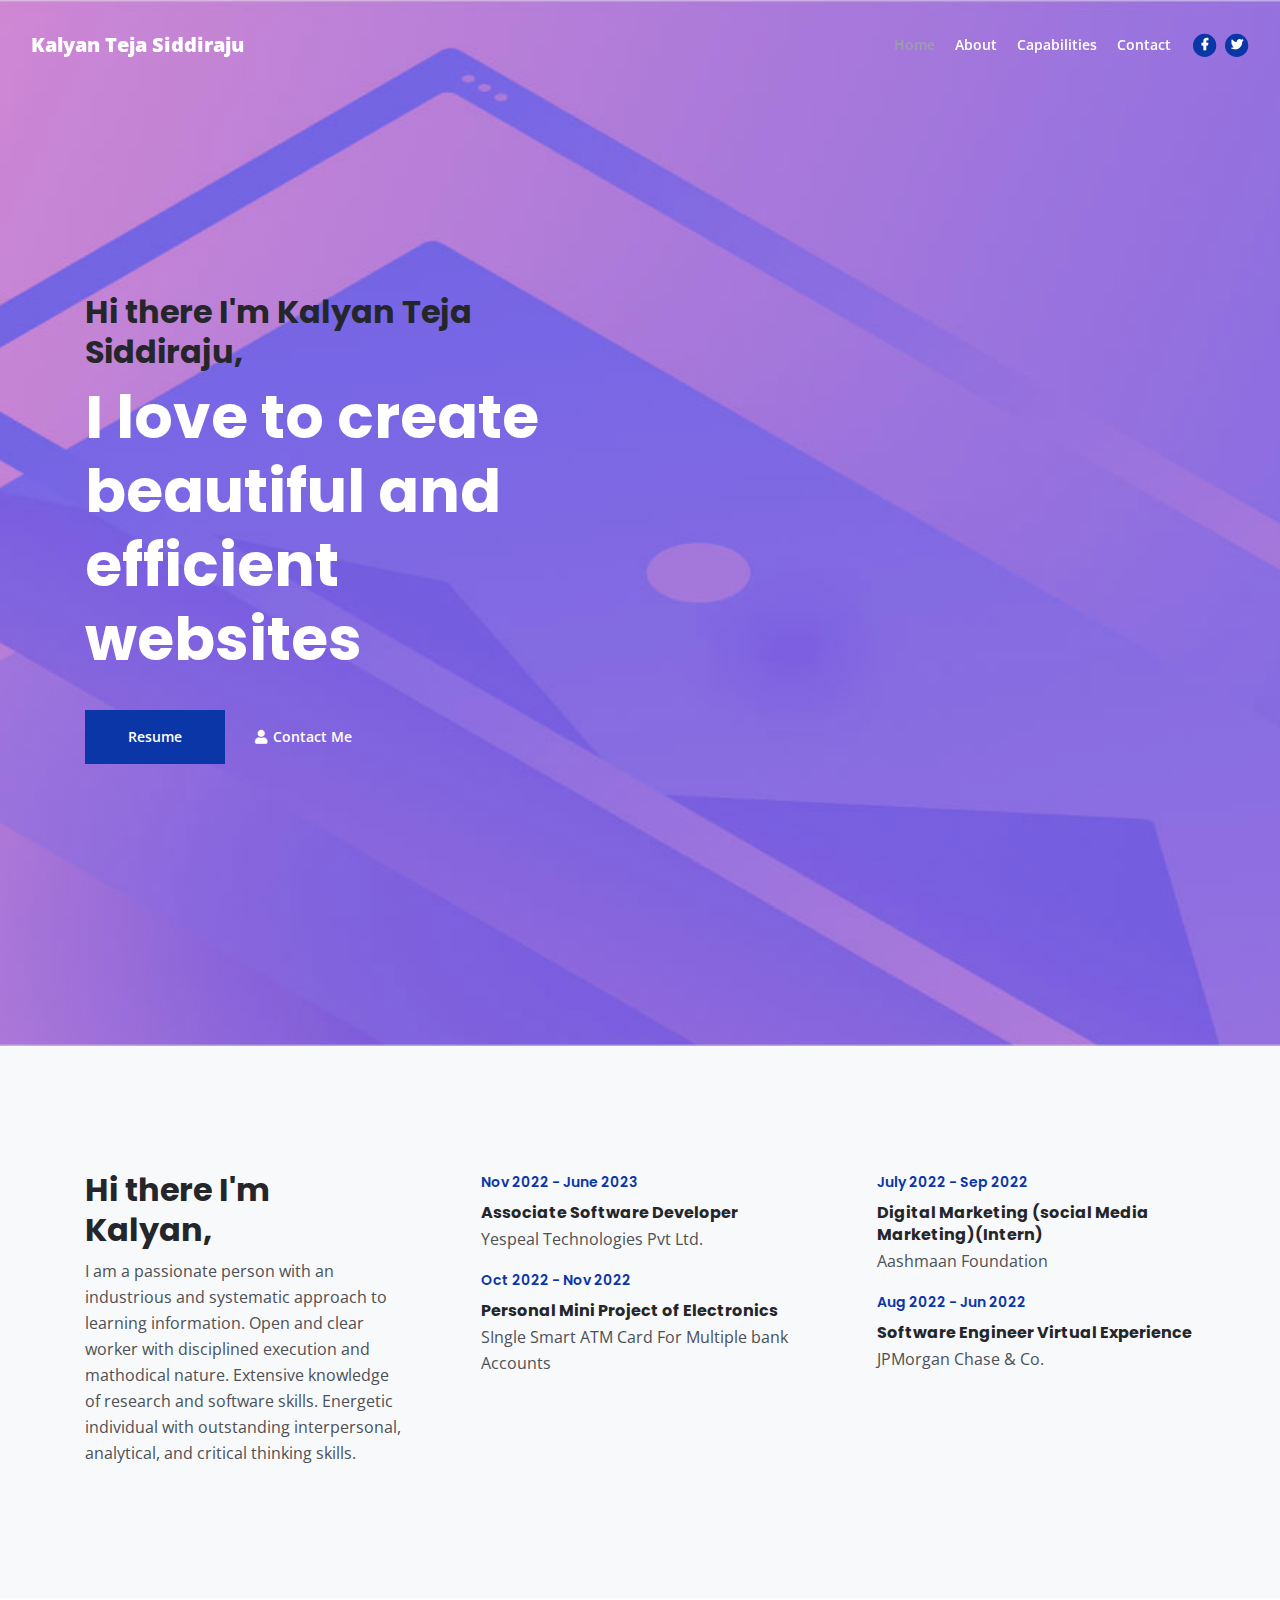
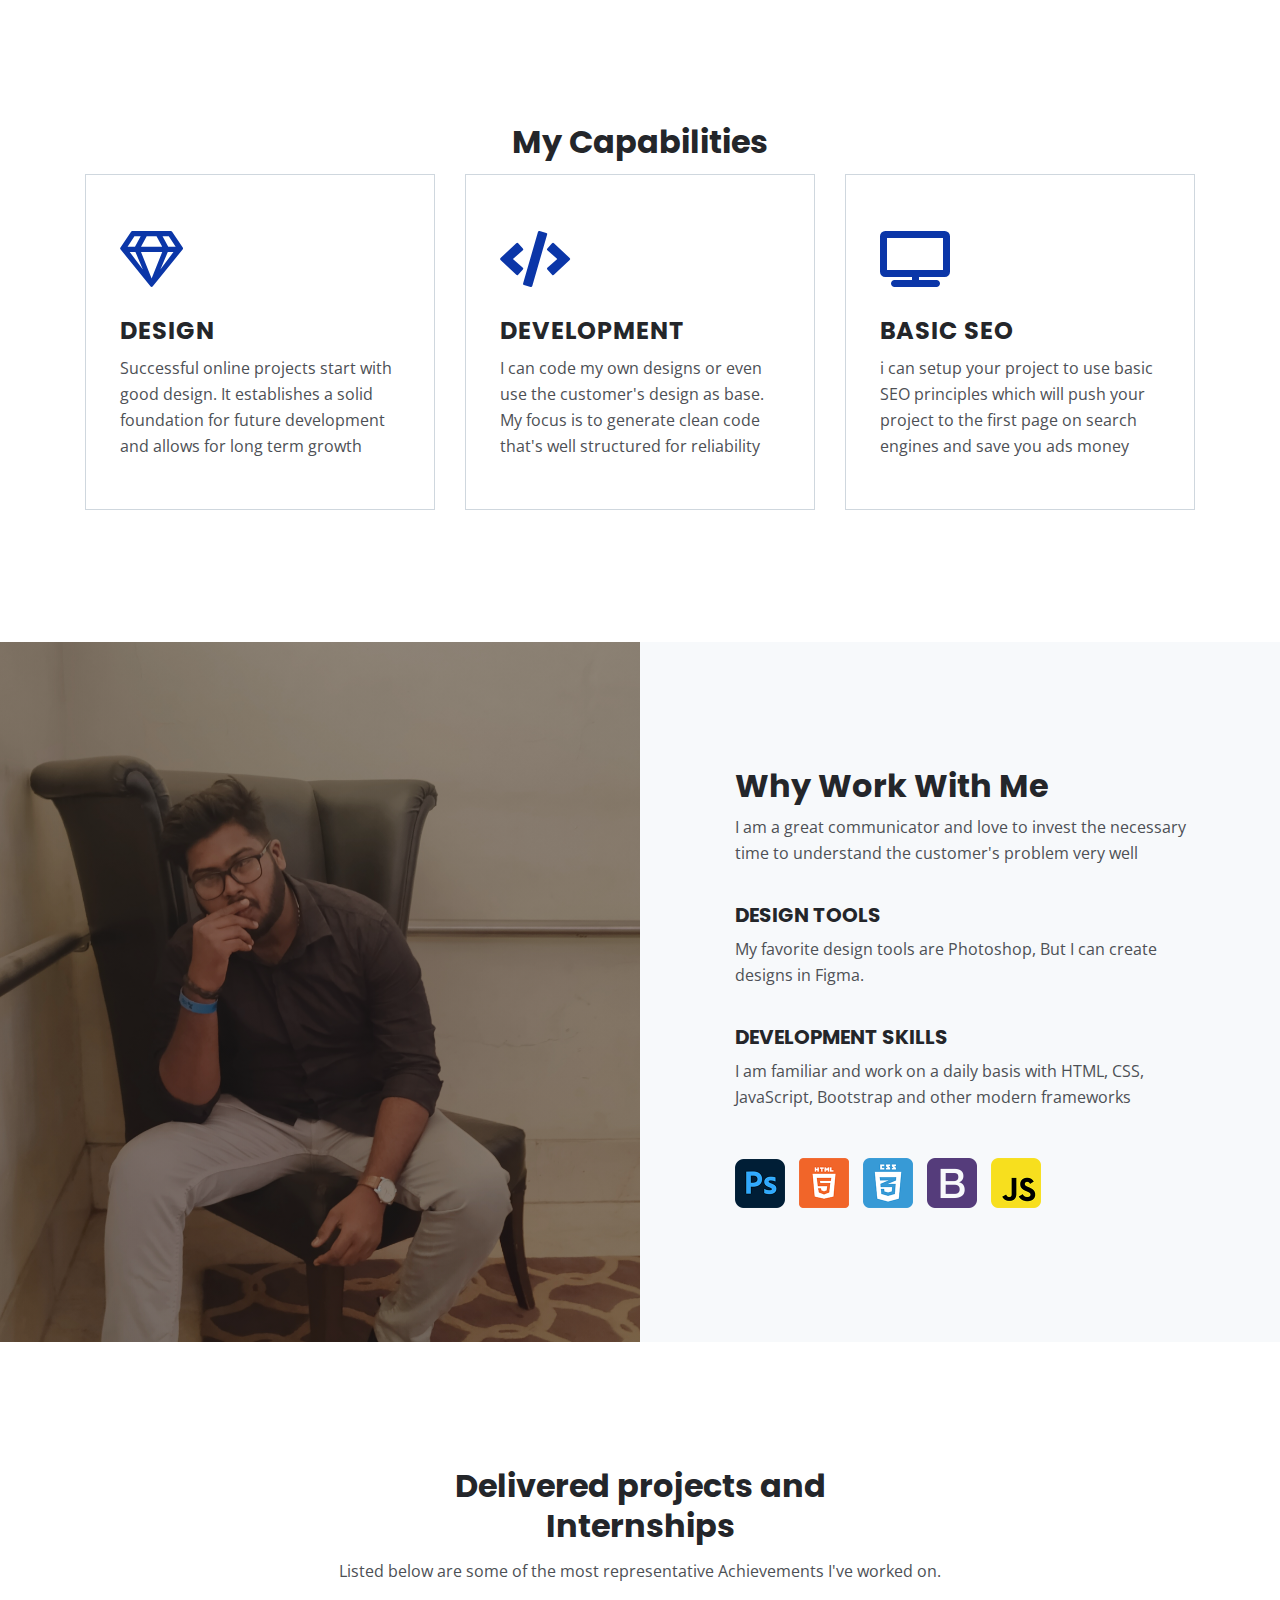
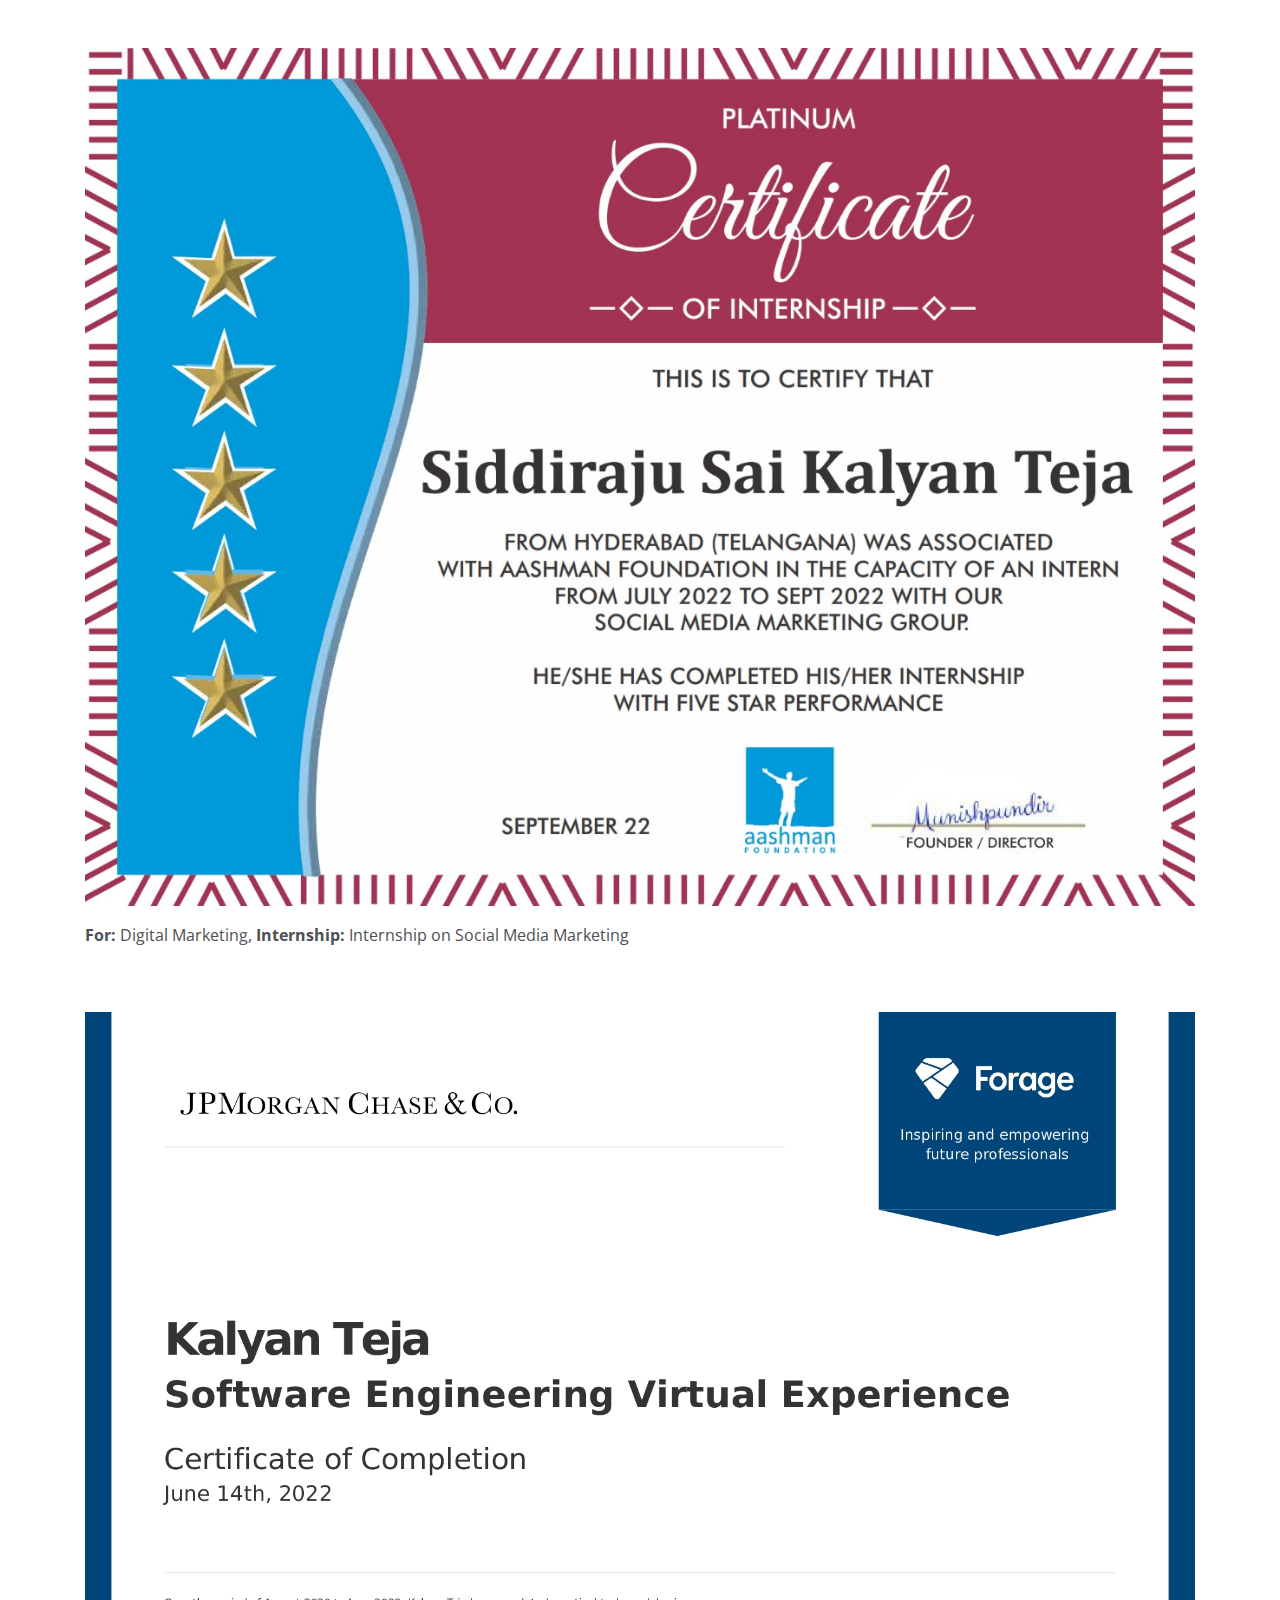
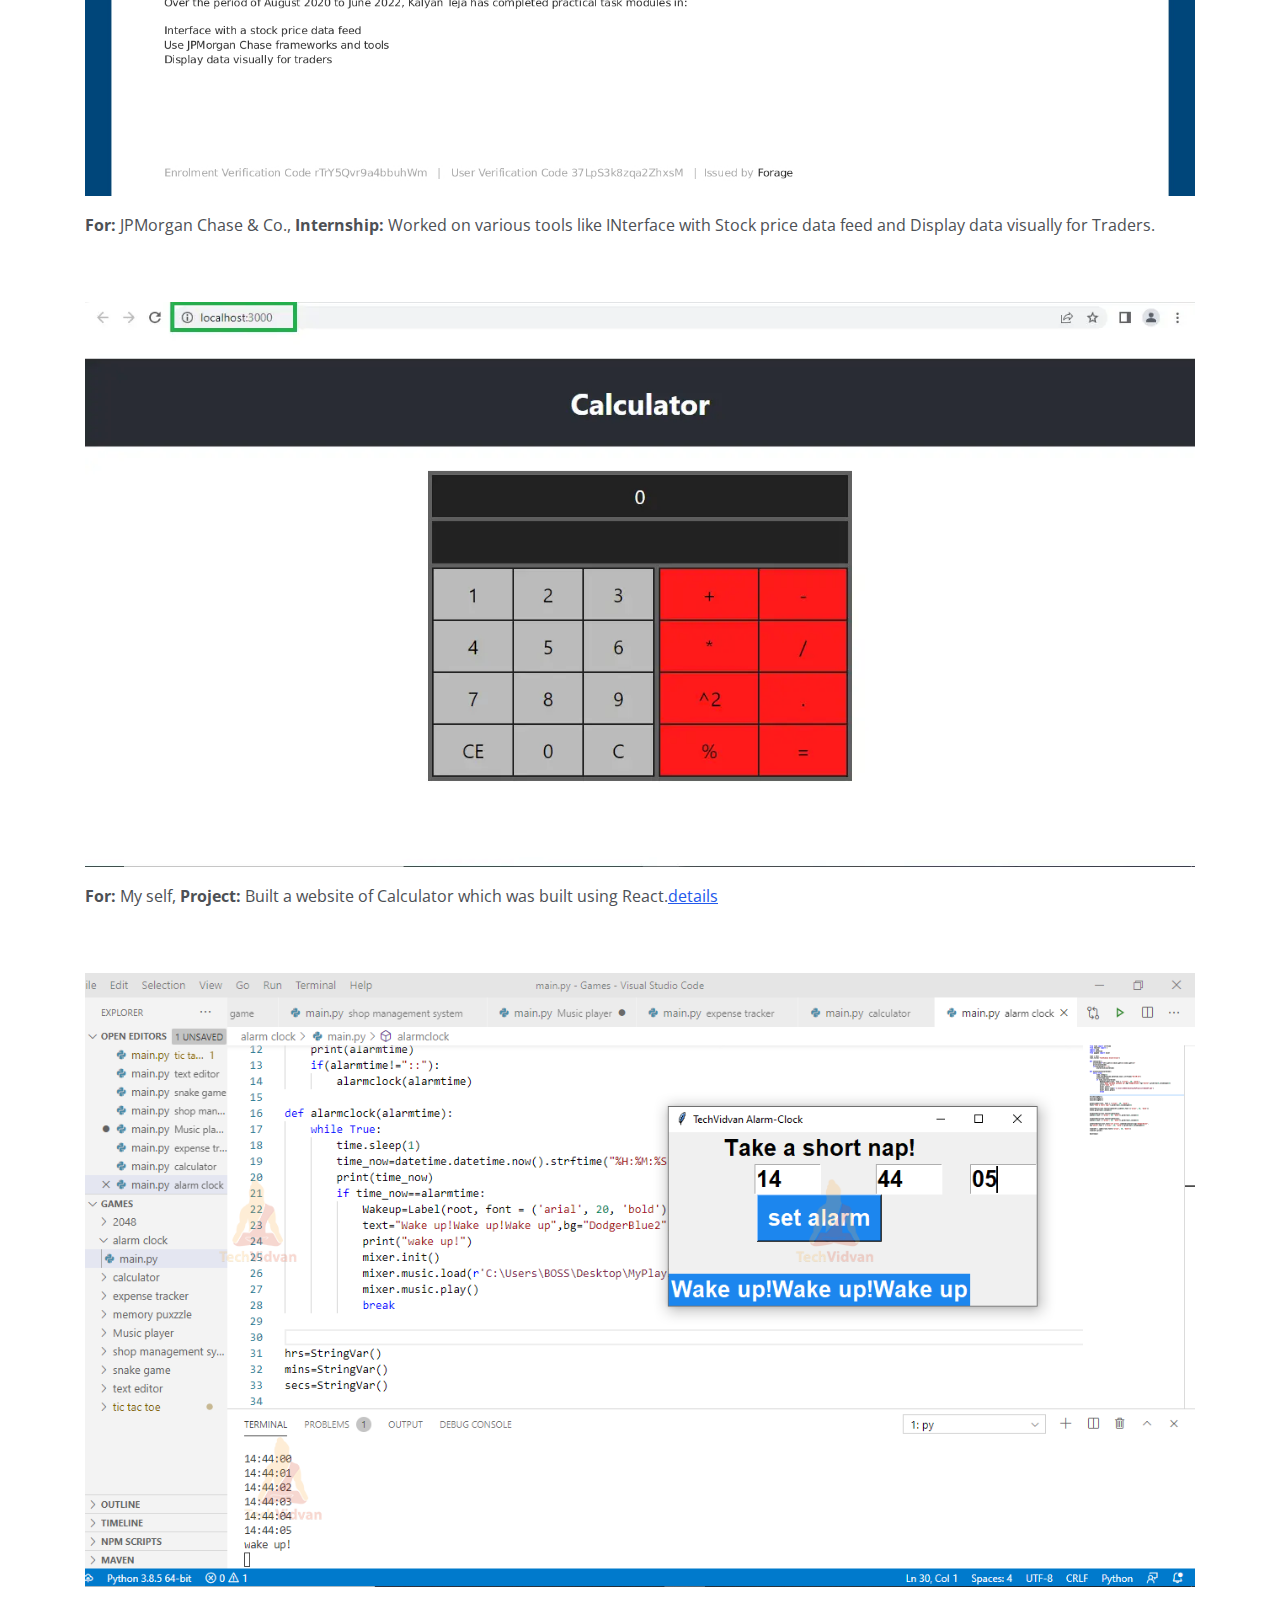
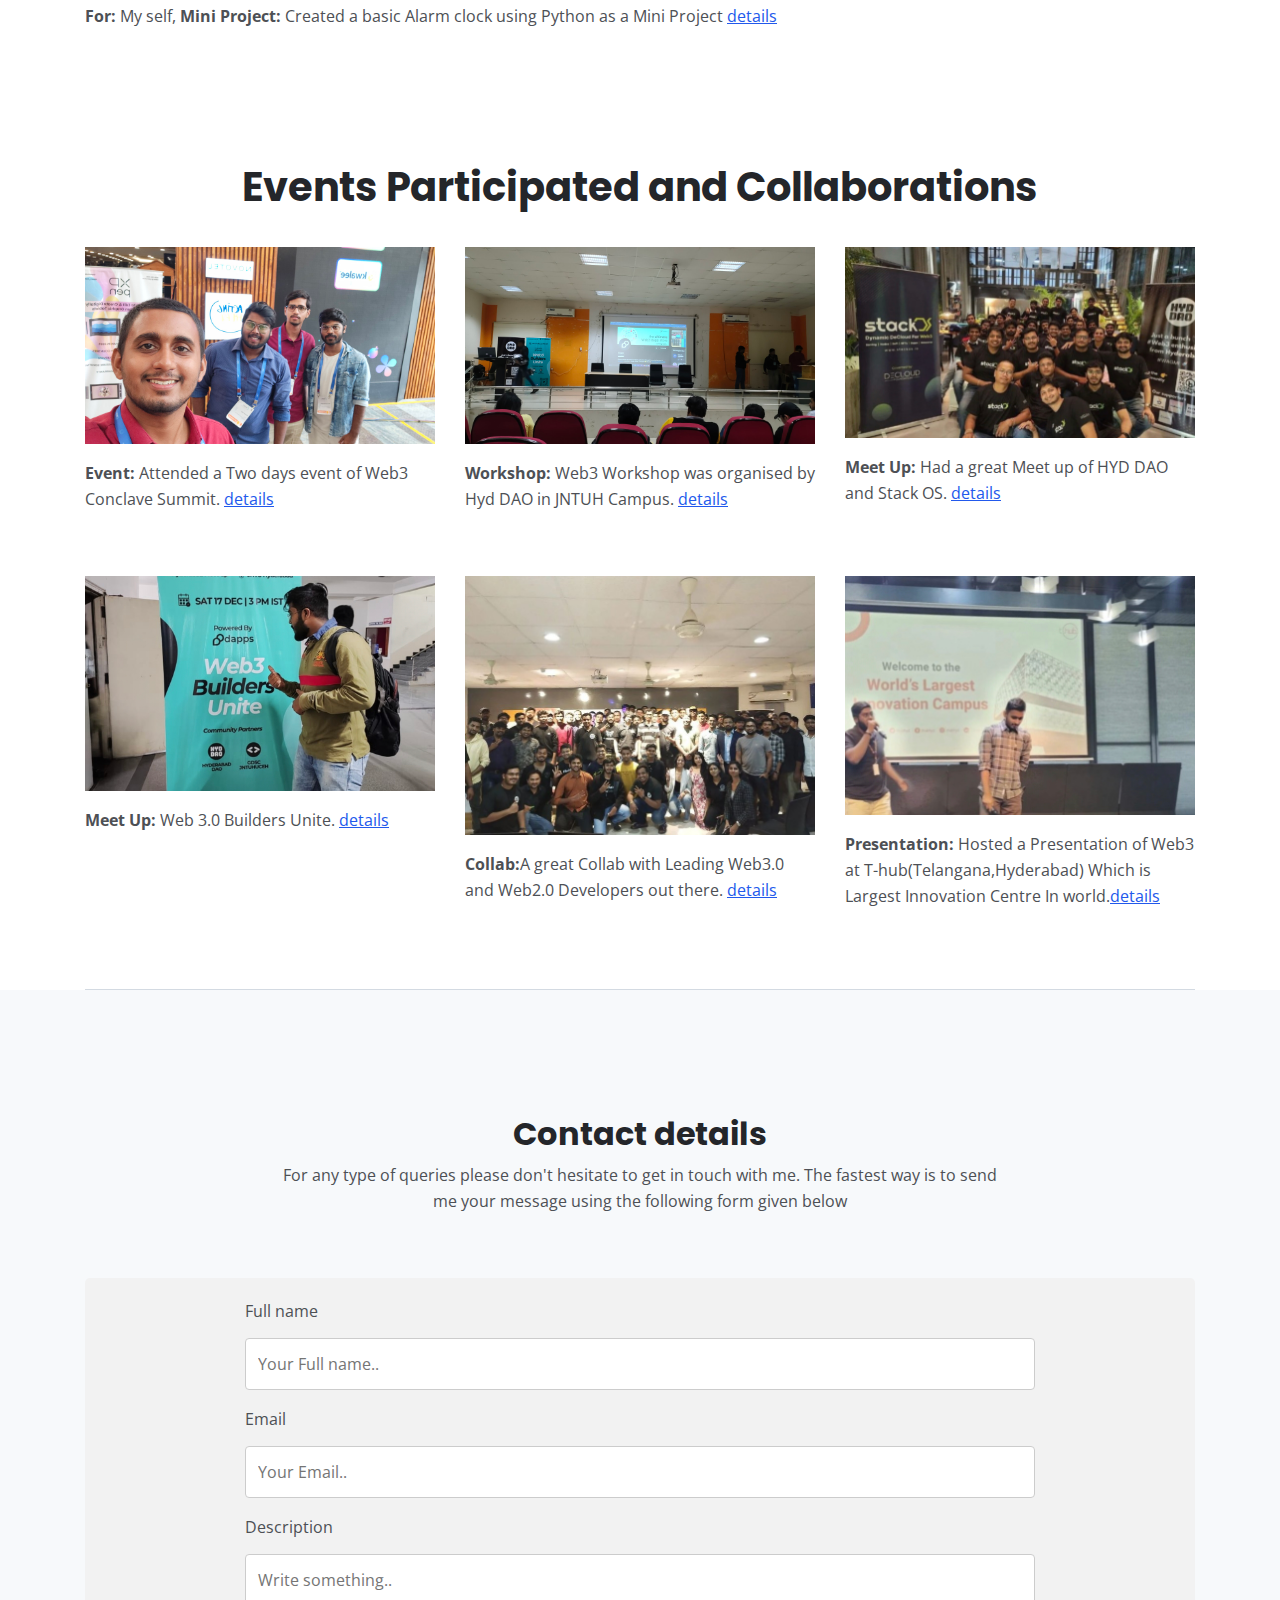
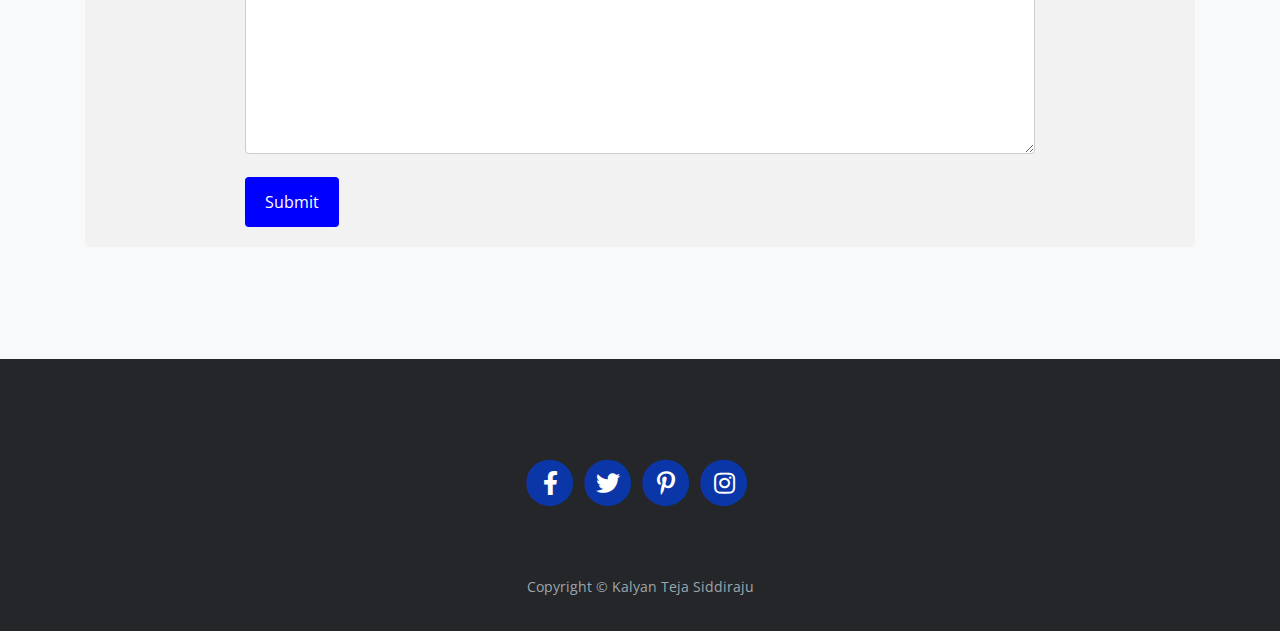
<file: index.html>
<!DOCTYPE html>
<html lang="en">
<head>
    <meta charset="utf-8">
    <meta name="viewport" content="width=device-width, initial-scale=1, shrink-to-fit=no">
    
    <!-- SEO Meta Tags -->
    <meta name="description" content="Your description">
    <meta name="author" content="Kalyan Teja">

    <!-- OG Meta Tags to improve the way the post looks when you share the page on Facebook, Twitter, LinkedIn -->
	<meta property="og:site_name" content="" /> <!-- website name -->
	<meta property="og:site" content="" /> <!-- website link -->
	<meta property="og:title" content=""/> <!-- title shown in the actual shared post -->
	<meta property="og:description" content="" /> <!-- description shown in the actual shared post -->
	<meta property="og:image" content="" /> <!-- image link, make sure it's jpg -->
	<meta property="og:url" content="" /> <!-- where do you want your post to link to -->
	<meta name="twitter:card" content="summary_large_image"> <!-- to have large image post format in Twitter -->

    <!-- Webpage Title -->
    <title>Kalyan Teja</title>
    
    <!-- Styles -->
    <link rel="preconnect" href="https://fonts.gstatic.com">
    <link href="https://fonts.googleapis.com/css2?family=Open+Sans:ital,wght@0,400;0,600;0,700;1,400&family=Poppins:wght@600&display=swap" rel="stylesheet">
    <link href="css/bootstrap.css" rel="stylesheet">
    <link href="css/fontawesome-all.css" rel="stylesheet">
	<link href="css/styles.css" rel="stylesheet">
	
	<!-- Favicon  -->
    <link rel="icon" href="#">
</head>
<body data-spy="scroll" data-target=".fixed-top">
    
    <!-- Navigation -->
    <nav class="navbar navbar-expand-lg fixed-top navbar-dark">
        <div class="container">
            
            <!-- Image Logo -->
            <a class="navbar-brand logo" style="font-weight: 900; text-decoration: none;">Kalyan Teja Siddiraju</a>  

            <!-- Text Logo - Use this if you don't have a graphic logo -->
            <!-- <a class="navbar-brand logo-text page-scroll" href="index.html">Mark</a> -->

            <button class="navbar-toggler p-0 border-0" type="button" data-toggle="offcanvas">
                <span class="navbar-toggler-icon"></span>
            </button>

            <div class="navbar-collapse offcanvas-collapse" id="navbarsExampleDefault">
                <ul class="navbar-nav ml-auto">
                    <li class="nav-item">
                        <a class="nav-link page-scroll" href="#header">Home <span class="sr-only">(current)</span></a>
                    </li>
                    <li class="nav-item">
                        <a class="nav-link page-scroll" href="#about">About</a>
                    </li>
                    <li class="nav-item">
                        <a class="nav-link page-scroll" href="#services">Capabilities</a>
                    </li>
                    <li class="nav-item">
                        <a class="nav-link page-scroll" href="#contact">Contact</a>
                    </li>
                </ul>
                <span class="nav-item social-icons">
                    <span class="fa-stack">
                        <a href="https://www.facebook.com/kalyaaan999/">
                            <i class="fas fa-circle fa-stack-2x"></i>
                            <i class="fab fa-facebook-f fa-stack-1x"></i>
                        </a>
                    </span>
                    <span class="fa-stack">
                        <a href="https://twitter.com/S_S_Kalyan_Teja">
                            <i class="fas fa-circle fa-stack-2x"></i>
                            <i class="fab fa-twitter fa-stack-1x"></i>
                        </a>
                    </span>
                </span>
            </div> <!-- end of navbar-collapse -->
        </div> <!-- end of container -->
    </nav> <!-- end of navbar -->
    <!-- end of navigation -->


    <!-- Header -->
    <header id="header" class="header">
        <div class="container">
            <div class="row">
                <div class="col-lg-6">
                    <div class="text-container">
                        <h2>Hi there I'm Kalyan Teja Siddiraju,</h2>
                        <h1 class="h1-large">I love to create beautiful and efficient websites</h1>
                        <a class="btn-solid-lg page-scroll" href="https://drive.google.com/file/d/1YpVj8voVdjDMq6k70-XpbOZo6kXmxd7D/view?usp=sharing">Resume</a>
                        <a class="btn-outline-lg page-scroll" href="#contact"><i class="fas fa-user"></i>Contact Me</a>
                    </div> <!-- end of text-container -->
                </div> <!-- end of col -->
            </div> <!-- end of row -->
        </div> <!-- end of container -->
    </header> <!-- end of header -->
    <!-- end of header -->


    <!-- About-->
    <div id="about" class="basic-1 bg-gray">
        <div class="container">
            <div class="row">
                <div class="col-lg-4">
                    <div class="text-container first">
                        <h2>Hi there I'm Kalyan,</h2>
                        <p>I am a passionate person with an industrious and systematic approach to learning information. Open and clear worker with disciplined execution and mathodical nature. Extensive knowledge of research and software skills. Energetic individual with outstanding interpersonal, analytical, and critical thinking skills.</p>
                    </div> <!-- end of text-container -->
                </div> <!-- end of col -->
                <div class="col-lg-4">
                    <div class="text-container second">
                        <div class="time">Nov 2022 - June 2023</div>
                        <h6>Associate Software Developer</h6>
                        <p>Yespeal Technologies Pvt Ltd.</p>
                        <div class="time">Oct 2022 - Nov 2022</div>
                        <h6>Personal Mini Project of Electronics</h6>
                        <p>SIngle Smart ATM Card For Multiple bank Accounts</p>
                    </div> <!-- end of text-container -->
                </div> <!-- end of col -->
                <div class="col-lg-4">
                    <div class="text-container third">
                        <div class="time">July 2022 - Sep 2022</div>
                        <h6>Digital Marketing (social Media Marketing)(Intern)</h6>
                        <p>Aashmaan Foundation</p>
                        <div class="time">Aug 2022 - Jun 2022</div>
                        <h6>Software Engineer Virtual Experience</h6>
                        <p>JPMorgan Chase & Co.</p>
                    </div> <!-- end of text-container -->
                </div> <!-- end of col -->
            </div> <!-- end of row -->
        </div> <!-- end of container -->
    </div> <!-- end of basic-1 -->
    <!-- end of about -->


    <!-- Services -->
    <div id="services" class="basic-2">
        <div class="container">
            <div class="row">
                <div class="col-lg-12">
                    <h2 class="h2-heading">My Capabilities</h2>
                </div> <!-- end of col -->
            </div> <!-- end of row -->
            <div class="row">
                <div class="col-lg-4">
                    <div class="text-box">
                        <i class="far fa-gem"></i>
                        <h4>DESIGN</h4>
                        <p>Successful online projects start with good design. It establishes a solid foundation for future development and allows for long term growth</p>
                    </div> <!-- end of text-box -->
                </div> <!-- end of col -->
                <div class="col-lg-4">
                    <div class="text-box">
                        <i class="fas fa-code"></i>
                        <h4>DEVELOPMENT</h4>
                        <p>I can code my own designs or even use the customer's design as base. My focus is to generate clean code that's well structured for reliability</p>
                    </div> <!-- end of text-box -->
                </div> <!-- end of col -->
                <div class="col-lg-4">
                    <div class="text-box">
                        <i class="fas fa-tv"></i>
                        <h4>BASIC SEO</h4>
                        <p>i can setup your project to use basic SEO principles which will push your project to the first page on search engines and save you ads money</p>
                    </div> <!-- end of text-box -->
                </div> <!-- end of col -->
            </div> <!-- end of row -->
        </div> <!-- end of container -->
    </div> <!-- end of basic-2 -->
    <!-- end of services -->


    <!-- Details -->
	<div class="split">
		<div class="area-1">
		</div><!-- end of area-1 on same line and no space between comments to eliminate margin white space --><div class="area-2 bg-gray">
            <div class="container">    
                <div class="row">
                    <div class="col-lg-12">     
                        
                        <!-- Text Container -->
                        <div class="text-container">
                            <h2>Why Work With Me</h2>
                            <p>I am a great communicator and love to invest the necessary time to understand the customer's problem very well</p>
                            <h5>DESIGN TOOLS</h5>
                            <p>My favorite design tools are Photoshop, But I can create designs in Figma.</p>
                            <h5>DEVELOPMENT SKILLS</h5>
                            <p>I am familiar and work on a daily basis with HTML, CSS, JavaScript, Bootstrap and other modern frameworks</p>
                            
                            <div class="icons-container">
                                <img src="images/details-icon-photoshop.png" alt="alternative">
                                <img src="images/details-icon-html.png" alt="alternative">
                                <img src="images/details-icon-css.png" alt="alternative">
                                <img src="images/details-icon-bootstrap.png" alt="alternative">
                                <img src="images/details-icon-javascript.png" alt="alternative">
                            </div> <!-- end of icons-container -->
                        </div> <!-- end of text-container -->
                        <!-- end of text container -->

                    </div> <!-- end of col -->
                </div> <!-- end of row -->
            </div> <!-- end of container -->
		</div> <!-- end of area-2 -->
    </div> <!-- end of split -->
    <!-- end of details -->


    <!-- Projects -->
    <div id="projects" class="basic-3">
        <div class="container">
            <div class="row">
                <div class="col-lg-12">
                    <h2 class="h2-heading">Delivered projects and Internships</h2>
                    <p class="p-heading">Listed below are some of the most representative Achievements I've worked on.</p>
                </div> <!-- end of col -->
            </div> <!-- end of row -->
            <div class="row">
                <div class="col-lg-12">
                    <div class="text-container">
                        <div class="image-container">
                            <a href="#">
                                <img class="img-fluid" src="images/Photo from kalyan Teja.jpg" alt="alternative">
                            </a>
                        </div> <!-- end of image-container -->
                        <p><strong>For:</strong> Digital Marketing, <strong>Internship:</strong> Internship on Social Media Marketing</p>
                    </div> <!-- end of text-container -->
                    <div class="text-container">
                        <div class="image-container">
                            <a href="#">
                                <img class="img-fluid" src="images/page-0001.jpg" alt="alternative">
                            </a>
                        </div> <!-- end of image-container -->
                        <p><strong>For:</strong> JPMorgan Chase & Co., <strong>Internship:</strong> Worked on various tools like INterface with Stock price data feed and Display data visually for Traders.</p>
                    </div> <!-- end of text-container -->
                    <div class="text-container">
                        <div class="image-container">
                            <a href="#">
                                <img class="img-fluid" src="images/copy-url-in-Calculator-App-using-React-JS-with-Source-Code.webp" alt="alternative">
                            </a>
                        </div> <!-- end of image-container -->
                        <p><strong>For:</strong> My self, <strong>Project:</strong> Built a website of Calculator which was built using React.<a class="blue" href="https://github.com/SSkalyanteja/React-Calculator.git">details</a></p>
                    </div> <!-- end of text-container -->
                    <div class="text-container">
                        <div class="image-container">
                            <a href="#">
                                <img class="img-fluid" src="images/alarm-clock-output.webp" alt="alternative">
                            </a>
                        </div> <!-- end of image-container -->
                        <p><strong>For:</strong> My self, <strong>Mini Project:</strong> Created a basic Alarm clock using Python as a Mini Project <a class="blue" href="#">details</a></p>
                    </div> <!-- end of text-container -->
                </div> <!-- end of col -->
            </div> <!-- end of row -->
        </div> <!-- end of container -->
    </div> <!-- end of basic-3 --><br><br>
    <!-- end of projects -->
    <div class="col-lg-12">
        <h1 class="h1-heading" style="text-align: center;">Events Participated and Collaborations</h1>
    </div> <!-- end of col --><br>

    <!-- Works -->
    <div class="basic-4">
        <div class="container">
            <div class="row">
                <div class="col-lg-4">
                    <div class="text-container">
                        <div class="image-container">
                            <a href="#">
                                <img class="img-fluid" src="images/FhKpJeOVUAAauSH.jpeg" alt="alternative">
                            </a>
                        </div> <!-- end of image-container -->
                        <p> <strong>Event:</strong> Attended a Two days event of Web3 Conclave Summit. <a class="blue" href="https://twitter.com/S_S_Kalyan_Teja/status/1590519611329773569">details</a></p>
                    </div> <!-- end of text-container -->
                </div> <!-- end of col -->
                <div class="col-lg-4">
                    <div class="text-container">
                        <div class="image-container">
                            <a href="#">
                                <img class="img-fluid" src="images/dao.jpeg" alt="alternative">
                            </a>
                        </div> <!-- end of image-container -->
                        <p><strong>Workshop:</strong> Web3 Workshop was organised by Hyd DAO in JNTUH Campus. <a class="blue" href="https://twitter.com/S_S_Kalyan_Teja/status/1604111709022875649">details</a></p>
                    </div> <!-- end of text-container -->
                </div> <!-- end of col -->
                <div class="col-lg-4">
                    <div class="text-container">
                        <div class="image-container">
                            <a href="#">
                                <img class="img-fluid" src="images/IMG_20230319_154819.jpg" alt="alternative">
                            </a>
                        </div> <!-- end of image-container -->
                        <p><strong>Meet Up:</strong> Had a great Meet up of HYD DAO and Stack OS. <a class="blue" href="https://www.instagram.com/p/Ckdxp4PvIeZjKZdqrcLht2uSO8SNvsCo50QF-w0/">details</a></p>
                    </div> <!-- end of text-container -->
                </div> <!-- end of col -->
            </div> <!-- end of row -->
            <div class="row">
                <div class="col-lg-4">
                    <div class="text-container">
                        <div class="image-container">
                            <a href="#">
                                <img class="img-fluid" src="images/unitIMG_20230319_155149.jpg" alt="alternative">
                            </a>
                        </div> <!-- end of image-container -->
                        <p> <strong>Meet Up:</strong> Web 3.0 Builders Unite. <a class="blue" href="https://twitter.com/S_S_Kalyan_Teja/status/1604139479341465600">details</a></p>
                    </div> <!-- end of text-container -->
                </div> <!-- end of col -->
                <div class="col-lg-4">
                    <div class="text-container">
                        <div class="image-container">
                            <a href="#">
                                <img class="img-fluid" src="images/sigguScreenshot_2023_0319_155716.jpg" alt="alternative">
                            </a>
                        </div> <!-- end of image-container -->
                        <p><strong>Collab:</strong>A great Collab with Leading Web3.0 and Web2.0 Developers out there. <a class="blue" href="https://www.instagram.com/p/Cjd3C9cPhTorOJQ8jLiwQu30cl3q-hCAsdcv7Y0/">details</a></p>
                    </div> <!-- end of text-container -->
                </div> <!-- end of col -->
                <div class="col-lg-4">
                    <div class="text-container">
                        <div class="image-container">
                            <a href="#">
                                <img class="img-fluid" src="images/collan.jpg" alt="alternative">
                            </a>
                        </div> <!-- end of image-container -->
                        <p><strong>Presentation:</strong> Hosted a Presentation of Web3 at T-hub(Telangana,Hyderabad) Which is Largest Innovation Centre In world.<a class="blue" href="#">details</a></p>
                    </div> <!-- end of text-container -->
                </div> <!-- end of col -->
                </div> <!-- end of col -->
            </div> <!-- end of row -->
        </div> <!-- end of container -->
    </div> <!-- end of basic-4 -->
    <!-- end of works -->



    <!-- Section Divider -->
    <div class="container">
        <div class="row">
            <div class="col-lg-12">
                <hr class="section-divider">
            </div> <!-- end of col -->
        </div> <!-- end of row -->
    </div> <!-- end of container -->
    <!-- end of section divider -->




    <!-- Contact -->
    <div id="contact" class="form-1 bg-gray">
        <div class="container">
            <div class="row">
                <div class="col-lg-12">
                    <h2>Contact details</h2>
                    <p class="p-heading">For any type of queries please don't hesitate to get in touch with me. The fastest way is to send me your message using the following form given below</p>
                </div> <!-- end of col -->
            </div> <!-- end of row -->
            <div class="container47">
                <form action="https://formspree.io/f/mnqrvpnv" method="post">
              
                    <label for="lname">Full name</label>
                    <input type="text" id="lname" name="lastname" placeholder="Your Full name..">

                  <label for="lname">Email</label>
                  <input type="email" id="lname" name="lastname" placeholder="Your Email..">
              
              
                  <label for="subject" style="text-align: left;">Description</label>
                  <textarea id="subject" name="subject" placeholder="Write something.." style="height:200px"></textarea>
              
                  <input type="submit" value="Submit">
              
                </form>
              </div>
        </div> <!-- end of container -->
    </div> <!-- end of form-1 -->  
    <!-- end of contact -->


    <!-- Footer -->
    <div class="footer bg-gray">
        <div class="container">
            <div class="row">
                <div class="col-lg-12">
                    <div class="social-container">
                        <span class="fa-stack">
                            <a href="https://www.facebook.com/kalyaaan999/">
                                <i class="fas fa-circle fa-stack-2x"></i>
                                <i class="fab fa-facebook-f fa-stack-1x"></i>
                            </a>
                        </span>
                        <span class="fa-stack">
                            <a href="https://twitter.com/S_S_Kalyan_Teja">
                                <i class="fas fa-circle fa-stack-2x"></i>
                                <i class="fab fa-twitter fa-stack-1x"></i>
                            </a>
                        </span>
                        <span class="fa-stack">
                            <a href="https://in.pinterest.com/kalyansiddiraju/">
                                <i class="fas fa-circle fa-stack-2x"></i>
                                <i class="fab fa-pinterest-p fa-stack-1x"></i>
                            </a>
                        </span>
                        <span class="fa-stack">
                            <a href="https://www.instagram.com/kalyaaaaannnn/">
                                <i class="fas fa-circle fa-stack-2x"></i>
                                <i class="fab fa-instagram fa-stack-1x"></i>
                            </a>
                        </span>
                    </div> <!-- end of social-container -->
                </div> <!-- end of col -->
            </div> <!-- end of row -->
        </div> <!-- end of container -->
    </div> <!-- end of footer -->  
    <!-- end of footer -->


    <!-- Copyright -->
    <div class="copyright bg-gray">
        <div class="container">
            <div class="row">
                <div class="col-lg-12">
                    <p class="p-small">Copyright © <a class="no-line" href="#your-link">Kalyan Teja Siddiraju</a></p>
                </div> <!-- end of col -->
            </div> <!-- enf of row -->
        </div> <!-- end of container -->
        
    </div> <!-- end of copyright --> 
    <!-- end of copyright -->
    
    	
    <!-- Scripts -->
    <script src="js/jquery.min.js"></script> <!-- jQuery for Bootstrap's JavaScript plugins -->
    <script src="js/bootstrap.min.js"></script> <!-- Bootstrap framework -->
    <script src="js/jquery.easing.min.js"></script> <!-- jQuery Easing for smooth scrolling between anchors -->
    <script src="js/scripts.js"></script> <!-- Custom scripts -->
</body>
</html>
</file>
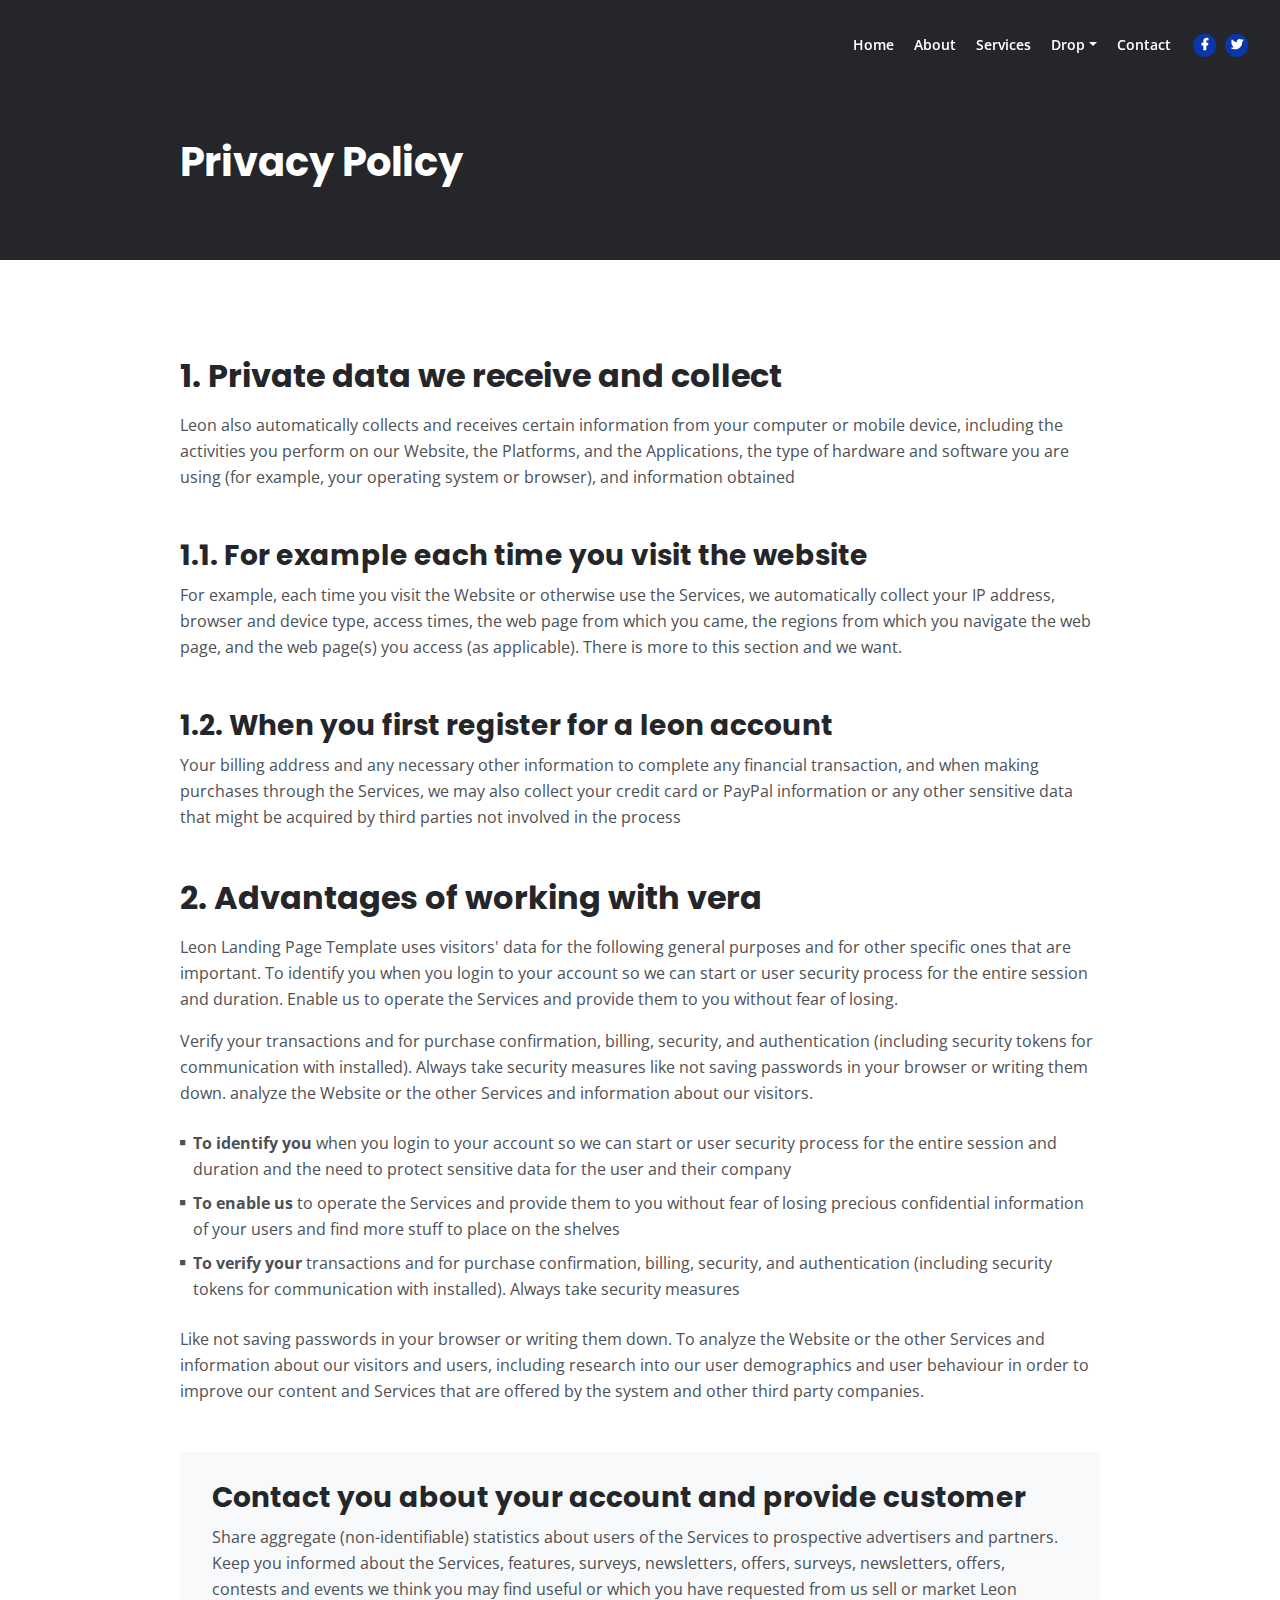
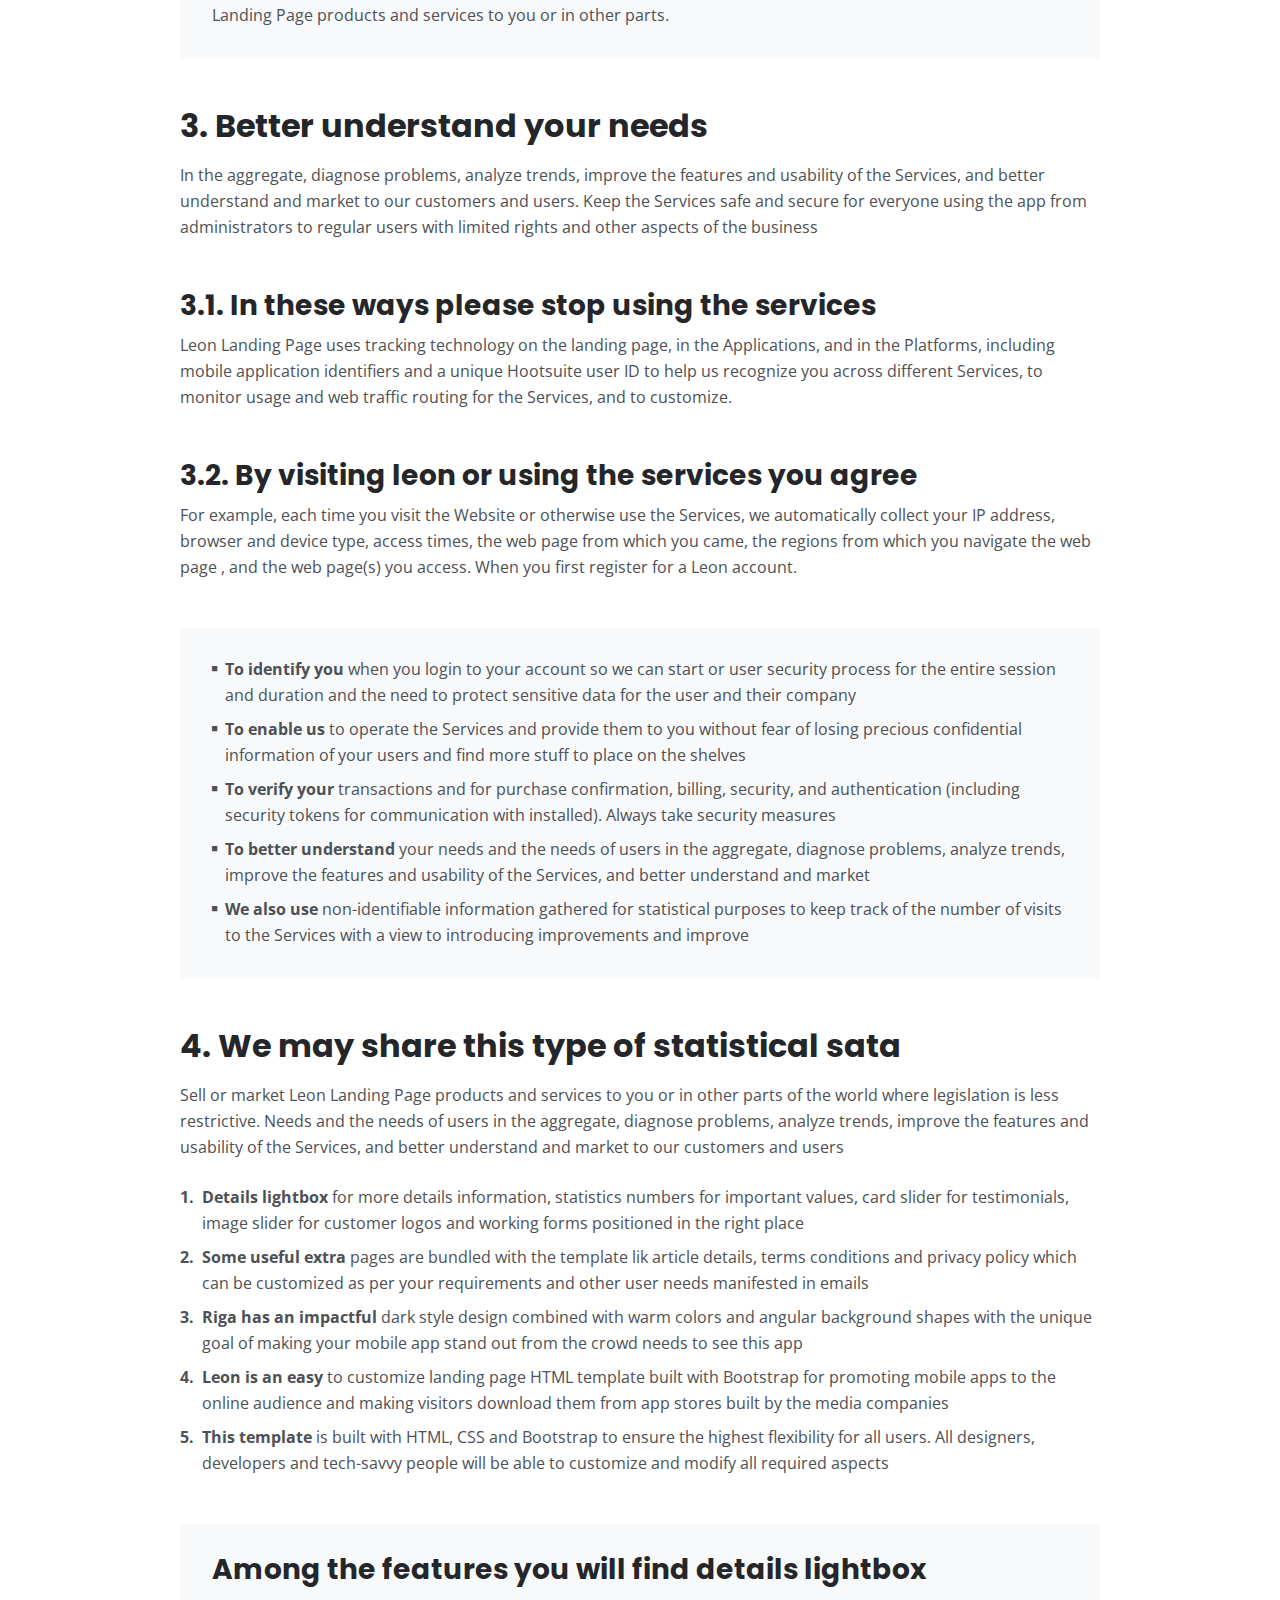
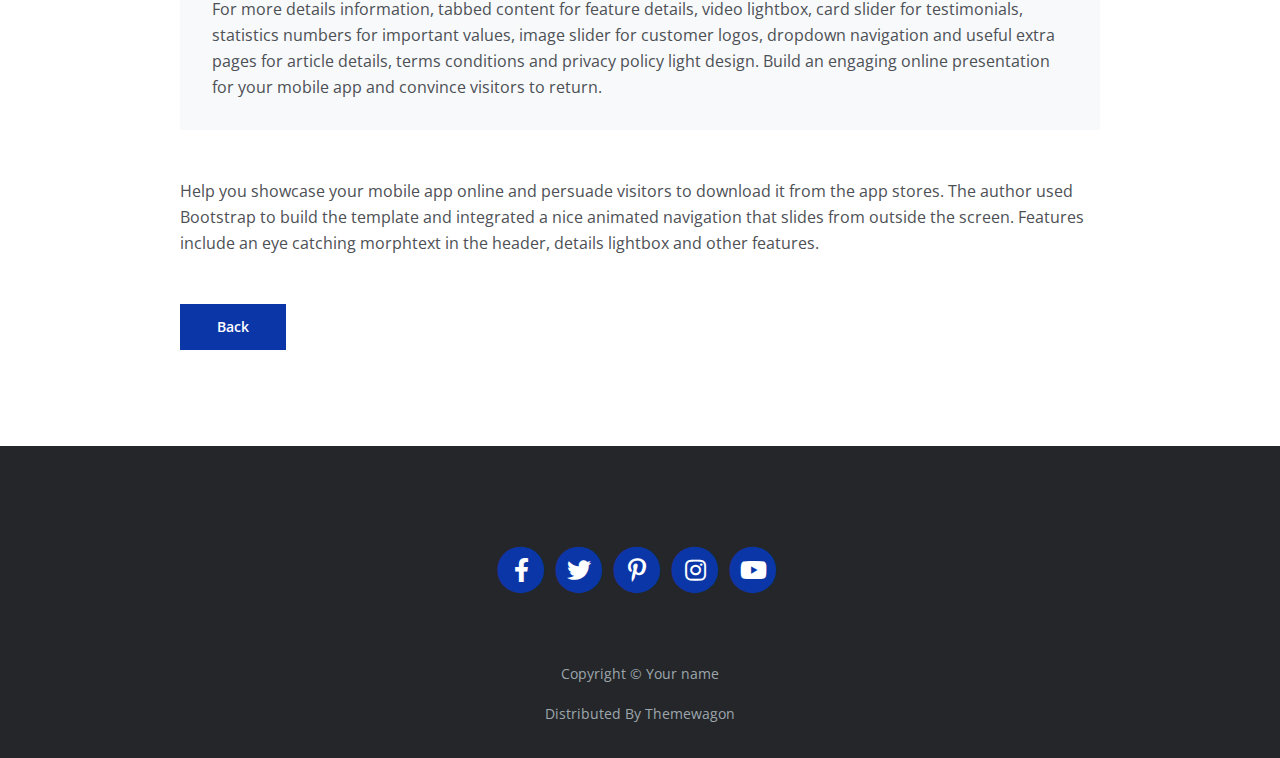
<file: privacy.html>
<!DOCTYPE html>
<html lang="en">
<head>
    <meta charset="utf-8">
    <meta name="viewport" content="width=device-width, initial-scale=1, shrink-to-fit=no">
    
    <!-- SEO Meta Tags -->
    <meta name="description" content="Your description">
    <meta name="author" content="Your name">

    <!-- OG Meta Tags to improve the way the post looks when you share the page on Facebook, Twitter, LinkedIn -->
	<meta property="og:site_name" content="" /> <!-- website name -->
	<meta property="og:site" content="" /> <!-- website link -->
	<meta property="og:title" content=""/> <!-- title shown in the actual shared post -->
	<meta property="og:description" content="" /> <!-- description shown in the actual shared post -->
	<meta property="og:image" content="" /> <!-- image link, make sure it's jpg -->
	<meta property="og:url" content="" /> <!-- where do you want your post to link to -->
	<meta name="twitter:card" content="summary_large_image"> <!-- to have large image post format in Twitter -->

    <!-- Webpage Title -->
    <title>Privacy Policy - Mark</title>
    
    <!-- Styles -->
    <link rel="preconnect" href="https://fonts.gstatic.com">
    <link href="https://fonts.googleapis.com/css2?family=Open+Sans:ital,wght@0,400;0,600;0,700;1,400&family=Poppins:wght@600&display=swap" rel="stylesheet">
    <link href="css/bootstrap.css" rel="stylesheet">
    <link href="css/fontawesome-all.css" rel="stylesheet">
	<link href="css/styles.css" rel="stylesheet">
	
	<!-- Favicon  -->
    <link rel="icon" href="images/favicon.png">
</head>
<body data-spy="scroll" data-target=".fixed-top">
    
    <!-- Navigation -->
    <nav class="navbar navbar-expand-lg fixed-top navbar-dark">
        <div class="container">
            
            <!-- Image Logo -->
            <a class="navbar-brand logo-image" href="index.html"><img src="images/logo.svg" alt="alternative"></a>  

            <!-- Text Logo - Use this if you don't have a graphic logo -->
            <!-- <a class="navbar-brand logo-text page-scroll" href="index.html">Mark</a> -->

            <button class="navbar-toggler p-0 border-0" type="button" data-toggle="offcanvas">
                <span class="navbar-toggler-icon"></span>
            </button>

            <div class="navbar-collapse offcanvas-collapse" id="navbarsExampleDefault">
                <ul class="navbar-nav ml-auto">
                    <li class="nav-item">
                        <a class="nav-link page-scroll" href="index.html#header">Home <span class="sr-only">(current)</span></a>
                    </li>
                    <li class="nav-item">
                        <a class="nav-link page-scroll" href="index.html#about">About</a>
                    </li>
                    <li class="nav-item">
                        <a class="nav-link page-scroll" href="index.html#services">Services</a>
                    </li>
                    <li class="nav-item dropdown">
                        <a class="nav-link dropdown-toggle" href="#" id="dropdown01" data-toggle="dropdown" aria-haspopup="true" aria-expanded="false">Drop</a>
                        <div class="dropdown-menu" aria-labelledby="dropdown01">
                            <a class="dropdown-item page-scroll" href="project.html">Project Details</a>
                            <div class="dropdown-divider"></div>
                            <a class="dropdown-item page-scroll" href="terms.html">Terms Conditions</a>
                            <div class="dropdown-divider"></div>
                            <a class="dropdown-item page-scroll" href="privacy.html">Privacy Policy</a>
                        </div>
                    </li>
                    <li class="nav-item">
                        <a class="nav-link page-scroll" href="index.html#contact">Contact</a>
                    </li>
                </ul>
                <span class="nav-item social-icons">
                    <span class="fa-stack">
                        <a href="#your-link">
                            <i class="fas fa-circle fa-stack-2x"></i>
                            <i class="fab fa-facebook-f fa-stack-1x"></i>
                        </a>
                    </span>
                    <span class="fa-stack">
                        <a href="#your-link">
                            <i class="fas fa-circle fa-stack-2x"></i>
                            <i class="fab fa-twitter fa-stack-1x"></i>
                        </a>
                    </span>
                </span>
            </div> <!-- end of navbar-collapse -->
        </div> <!-- end of container -->
    </nav> <!-- end of navbar -->
    <!-- end of navigation -->


    <!-- Header -->
    <header class="ex-header">
        <div class="container">
            <div class="row">
                <div class="col-xl-10 offset-xl-1">
                    <h1>Privacy Policy</h1>
                </div> <!-- end of col -->
            </div> <!-- end of row -->
        </div> <!-- end of container -->
    </header> <!-- end of ex-header -->
    <!-- end of header -->


    <!-- Basic -->
    <div class="ex-basic-1 pt-5 pb-5">
        <div class="container">
            <div class="row">
                <div class="col-xl-10 offset-xl-1">
                    <h2 class="mt-5 mb-3">1. Private data we receive and collect</h2>
                    <p class="mb-5">Leon also automatically collects and receives certain information from your computer or mobile device, including the activities you perform on our Website, the Platforms, and the Applications, the type of hardware and software you are using (for example, your operating system or browser), and information obtained</p>
                    <h3>1.1. For example each time you visit the website</h3>
                    <p class="mb-5">For example, each time you visit the Website or otherwise use the Services, we automatically collect your IP address, browser and device type, access times, the web page from which you came, the regions from which you navigate the web page, and the web page(s) you access (as applicable). There is more to this section and we want.</p>
                    <h3>1.2. When you first register for a leon account</h3>
                    <p class="mb-5">Your billing address and any necessary other information to complete any financial transaction, and when making purchases through the Services, we may also collect your credit card or PayPal information or any other sensitive data that might be acquired by third parties not involved in the process</p>
                    
                    <h2 class="mb-3">2. Advantages of working with vera</h2>
                    <p>Leon Landing Page Template uses visitors' data for the following general purposes and for other specific ones that are important. To identify you when you login to your account so we can start or user security process for the entire session and duration. Enable us to operate the Services and provide them to you without fear of losing.</p>
                    <p class="mb-4">Verify your transactions and for purchase confirmation, billing, security, and authentication (including security tokens for communication with installed). Always take security measures like not saving passwords in your browser or writing them down. analyze the Website or the other Services and information about our visitors.</p>
                    <ul class="list-unstyled li-space-lg mb-4">
                        <li class="media">
                            <i class="fas fa-square"></i>
                            <div class="media-body"><strong>To identify you</strong> when you login to your account so we can start or user security process for the entire session and duration and the need to protect sensitive data for the user and their company</div>
                        </li>
                        <li class="media">
                            <i class="fas fa-square"></i>
                            <div class="media-body"><strong>To enable us</strong> to operate the Services and provide them to you without fear of losing precious confidential information of your users and find more stuff to place on the shelves</div>
                        </li>
                        <li class="media">
                            <i class="fas fa-square"></i>
                            <div class="media-body"><strong>To verify your</strong> transactions and for purchase confirmation, billing, security, and authentication (including security tokens for communication with installed). Always take security measures</div>
                        </li>
                    </ul>
                    <p class="mb-5">Like not saving passwords in your browser or writing them down. To analyze the Website or the other Services and information about our visitors and users, including research into our user demographics and user behaviour in order to improve our content and Services that are offered by the system and other third party companies.</p>
                    <div class="text-box mb-5">
                        <h3>Contact you about your account and provide customer</h3>
                        <p>Share aggregate (non-identifiable) statistics about users of the Services to prospective advertisers and partners. Keep you informed about the Services, features, surveys, newsletters, offers, surveys, newsletters, offers, contests and events we think you may find useful or which you have requested from us sell or market Leon Landing Page products and services to you or in other parts.</p>
                    </div> <!-- end of text-box -->
                    
                    <h2 class="mb-3">3. Better understand your needs</h2>
                    <p class="mb-5"> In the aggregate, diagnose problems, analyze trends, improve the features and usability of the Services, and better understand and market to our customers and users. Keep the Services safe and secure for everyone using the app from administrators to regular users with limited rights and other aspects of the business</p>
                    <h3>3.1. In these ways please stop using the services</h3>
                    <p class="mb-5">Leon Landing Page uses tracking technology on the landing page, in the Applications, and in the Platforms, including mobile application identifiers and a unique Hootsuite user ID to help us recognize you across different Services, to monitor usage and web traffic routing for the Services, and to customize.</p>
                    <h3>3.2. By visiting leon or using the services you agree</h3>
                    <p class="mb-5">For example, each time you visit the Website or otherwise use the Services, we automatically collect your IP address, browser and device type, access times, the web page from which you came, the regions from which you navigate the web page , and the web page(s) you access. When you first register for a Leon account.</p>
                    <div class="text-box mb-5">
                        <ul class="list-unstyled li-space-lg">
                            <li class="media">
                                <i class="fas fa-square"></i>
                                <div class="media-body"><strong>To identify you</strong> when you login to your account so we can start or user security process for the entire session and duration and the need to protect sensitive data for the user and their company</div>
                            </li>
                            <li class="media">
                                <i class="fas fa-square"></i>
                                <div class="media-body"><strong>To enable us</strong> to operate the Services and provide them to you without fear of losing precious confidential information of your users and find more stuff to place on the shelves</div>
                            </li>
                            <li class="media">
                                <i class="fas fa-square"></i>
                                <div class="media-body"><strong>To verify your</strong> transactions and for purchase confirmation, billing, security, and authentication (including security tokens for communication with installed). Always take security measures</div>
                            </li>
                            <li class="media">
                                <i class="fas fa-square"></i>
                                <div class="media-body"><strong>To better understand</strong> your needs and the needs of users in the aggregate, diagnose problems, analyze trends, improve the features and usability of the Services, and better understand and market</div>
                            </li>
                            <li class="media">
                                <i class="fas fa-square"></i>
                                <div class="media-body"><strong>We also use</strong> non-identifiable information gathered for statistical purposes to keep track of the number of visits to the Services with a view to introducing improvements and improve</div>
                            </li>
                        </ul>
                    </div> <!-- end of text-box -->
                    
                    <h2 class="mb-3">4. We may share this type of statistical sata</h2>
                    <p class="mb-4">Sell or market Leon Landing Page products and services to you or in other parts of the world where legislation is less restrictive. Needs and the needs of users in the aggregate, diagnose problems, analyze trends, improve the features and usability of the Services, and better understand and market to our customers and users</p>
                    <ul class="list-unstyled li-space-lg mb-5">
                        <li class="media">
                            <strong>1.</strong>
                            <div class="media-body"><strong>Details lightbox</strong> for more details information, statistics numbers for important values, card slider for testimonials, image slider for customer logos and working forms positioned in the right place</div>
                        </li>
                        <li class="media">
                            <strong>2.</strong>
                            <div class="media-body"><strong>Some useful extra</strong> pages are bundled with the template lik article details, terms conditions and privacy policy which can be customized as per your requirements and other user needs manifested in emails</div>
                        </li>
                        <li class="media">
                            <strong>3.</strong>
                            <div class="media-body"><strong>Riga has an impactful</strong> dark style design combined with warm colors and angular background shapes with the unique goal of making your mobile app stand out from the crowd needs to see this app</div>
                        </li>
                        <li class="media">
                            <strong>4.</strong>
                            <div class="media-body"><strong>Leon is an easy</strong> to customize landing page HTML template built with Bootstrap for promoting mobile apps to the online audience and making visitors download them from app stores built by the media companies</div>
                        </li>
                        <li class="media">
                            <strong>5.</strong>
                            <div class="media-body"><strong>This template</strong> is built with HTML, CSS and Bootstrap to ensure the highest flexibility for all users. All designers, developers and tech-savvy people will be able to customize and modify all required aspects</div>
                        </li>
                    </ul>
                    
                    <div class="text-box mb-5">
                        <h3>Among the features you will find details lightbox</h3>
                        <p>For more details information, tabbed content for feature details, video lightbox, card slider for testimonials, statistics numbers for important values, image slider for customer logos, dropdown navigation and useful extra pages for article details, terms conditions and privacy policy light design. Build an engaging online presentation for your mobile app and convince visitors to return.</p>
                    </div> <!-- end of text-box -->
                    <p class="mb-5">Help you showcase your mobile app online and persuade visitors to download it from the app stores. The author used Bootstrap to build the template and integrated a nice animated navigation that slides from outside the screen. Features include an eye catching morphtext in the header, details lightbox and other features.</p>
                    
                    <a class="btn-solid-reg mb-5" href="index.html">Back</a>
                </div> <!-- end of col -->
            </div> <!-- end of row -->
        </div> <!-- end of container -->
    </div> <!-- end of ex-basic-1 -->
    <!-- end of basic -->


    <!-- Footer -->
    <div class="footer bg-gray">
        <div class="container">
            <div class="row">
                <div class="col-lg-12">
                    <div class="social-container">
                        <span class="fa-stack">
                            <a href="#your-link">
                                <i class="fas fa-circle fa-stack-2x"></i>
                                <i class="fab fa-facebook-f fa-stack-1x"></i>
                            </a>
                        </span>
                        <span class="fa-stack">
                            <a href="#your-link">
                                <i class="fas fa-circle fa-stack-2x"></i>
                                <i class="fab fa-twitter fa-stack-1x"></i>
                            </a>
                        </span>
                        <span class="fa-stack">
                            <a href="#your-link">
                                <i class="fas fa-circle fa-stack-2x"></i>
                                <i class="fab fa-pinterest-p fa-stack-1x"></i>
                            </a>
                        </span>
                        <span class="fa-stack">
                            <a href="#your-link">
                                <i class="fas fa-circle fa-stack-2x"></i>
                                <i class="fab fa-instagram fa-stack-1x"></i>
                            </a>
                        </span>
                        <span class="fa-stack">
                            <a href="#your-link">
                                <i class="fas fa-circle fa-stack-2x"></i>
                                <i class="fab fa-youtube fa-stack-1x"></i>
                            </a>
                        </span>
                    </div> <!-- end of social-container -->
                </div> <!-- end of col -->
            </div> <!-- end of row -->
        </div> <!-- end of container -->
    </div> <!-- end of footer -->  
    <!-- end of footer -->


    <!-- Copyright -->
    <div class="copyright bg-gray">
        <div class="container">
            <div class="row">
                <div class="col-lg-12">
                    <p class="p-small">Copyright © <a class="no-line" href="#your-link">Your name</a></p>
                </div> <!-- end of col -->
            </div> <!-- enf of row -->
        </div> <!-- end of container -->

        <div class="container">
            <div class="row">
                <div class="col-lg-12">
                    <p class="p-small">Distributed By <a class="no-line" href="https://themewagon.com/">Themewagon</a></p>
                </div> <!-- end of col -->
            </div> <!-- enf of row -->
        </div> <!-- end of container -->
    </div> <!-- end of copyright --> 
    <!-- end of copyright -->
    
    	
    <!-- Scripts -->
    <script src="js/jquery.min.js"></script> <!-- jQuery for Bootstrap's JavaScript plugins -->
    <script src="js/bootstrap.min.js"></script> <!-- Bootstrap framework -->
    <script src="js/jquery.easing.min.js"></script> <!-- jQuery Easing for smooth scrolling between anchors -->
    <script src="js/scripts.js"></script> <!-- Custom scripts -->
</body>
</html>
</file>
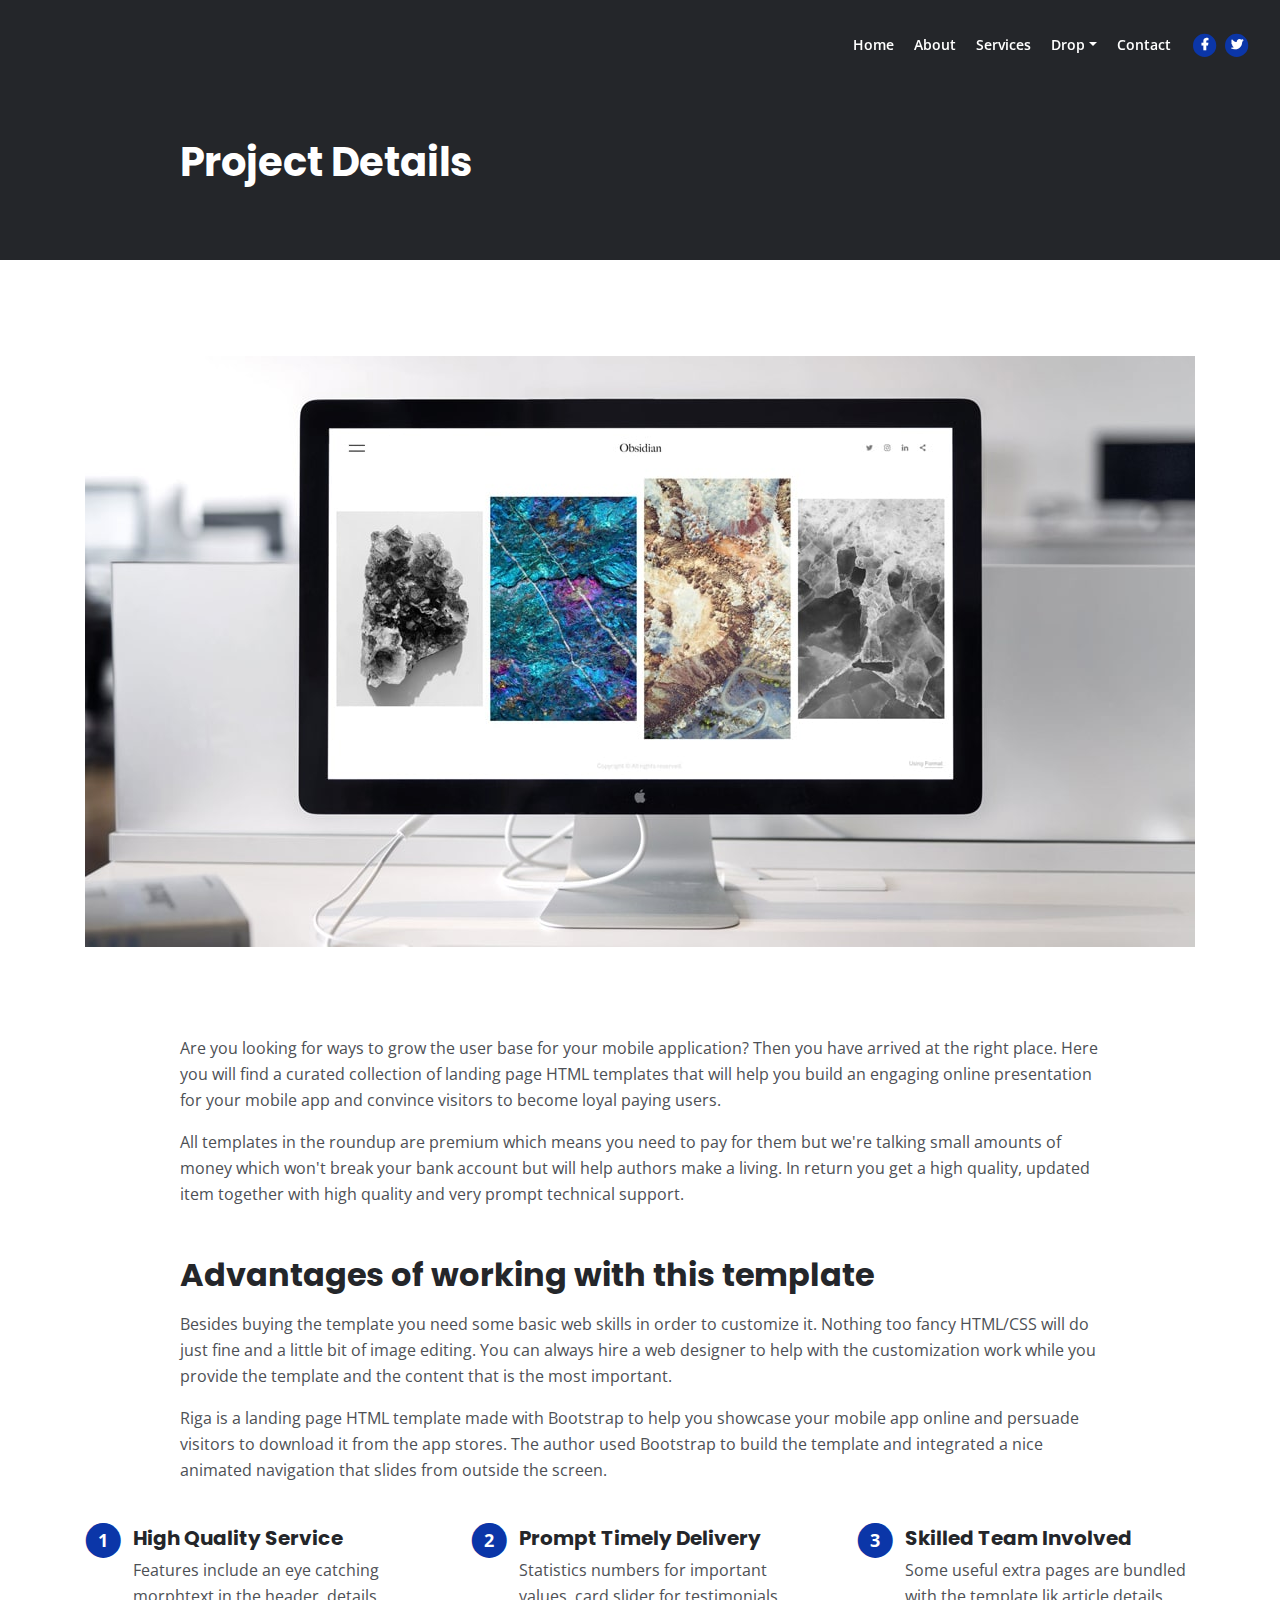
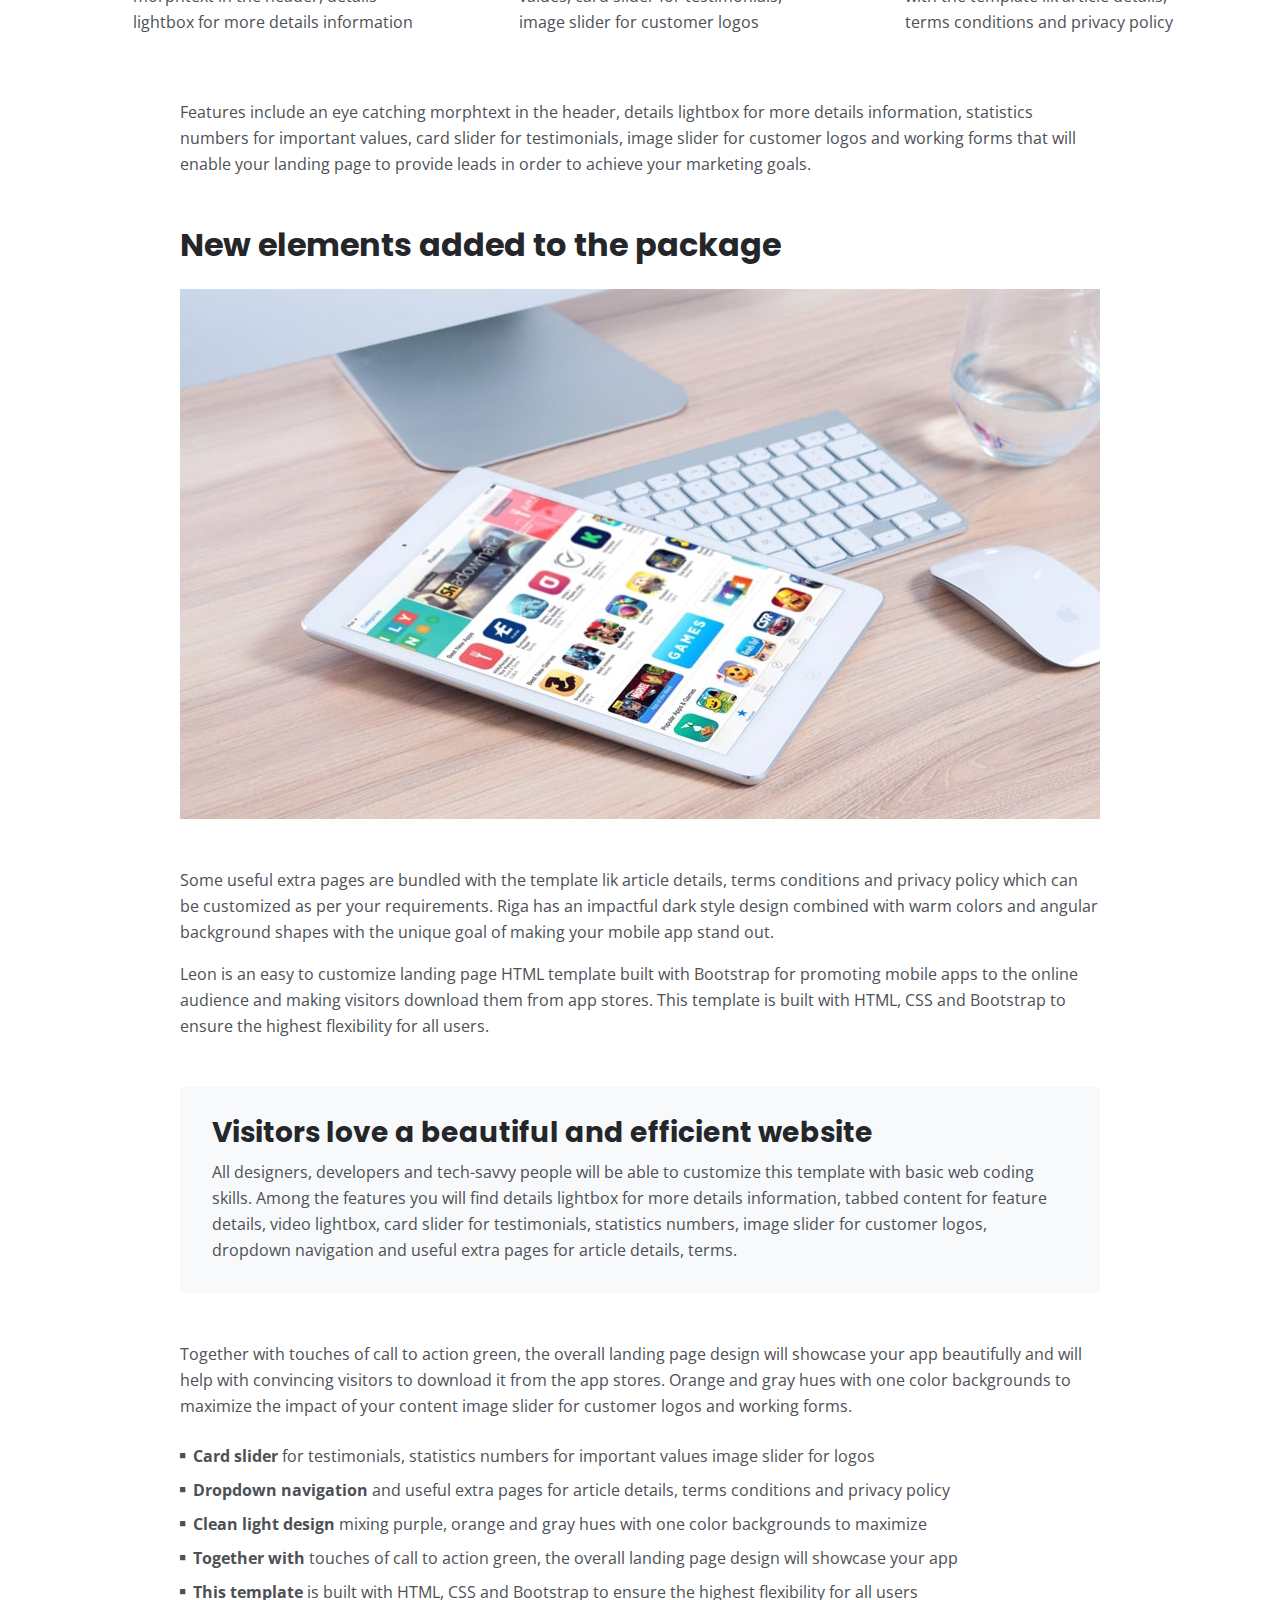
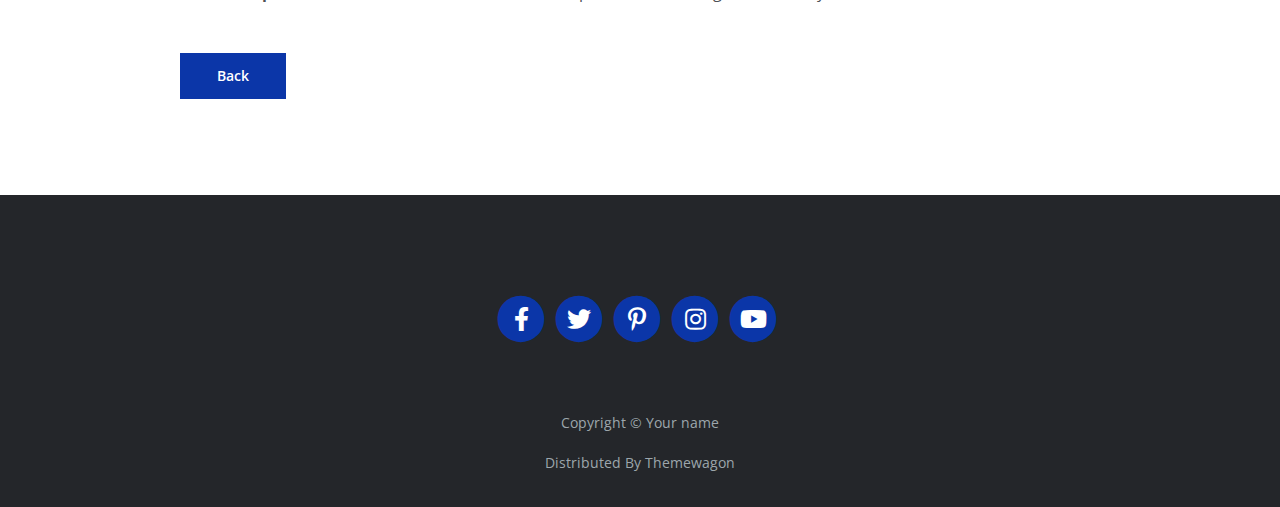
<file: project.html>
<!DOCTYPE html>
<html lang="en">
<head>
    <meta charset="utf-8">
    <meta name="viewport" content="width=device-width, initial-scale=1, shrink-to-fit=no">
    
    <!-- SEO Meta Tags -->
    <meta name="description" content="Your description">
    <meta name="author" content="Your name">

    <!-- OG Meta Tags to improve the way the post looks when you share the page on Facebook, Twitter, LinkedIn -->
	<meta property="og:site_name" content="" /> <!-- website name -->
	<meta property="og:site" content="" /> <!-- website link -->
	<meta property="og:title" content=""/> <!-- title shown in the actual shared post -->
	<meta property="og:description" content="" /> <!-- description shown in the actual shared post -->
	<meta property="og:image" content="" /> <!-- image link, make sure it's jpg -->
	<meta property="og:url" content="" /> <!-- where do you want your post to link to -->
	<meta name="twitter:card" content="summary_large_image"> <!-- to have large image post format in Twitter -->

    <!-- Webpage Title -->
    <title>Project Details - Mark</title>
    
    <!-- Styles -->
    <link rel="preconnect" href="https://fonts.gstatic.com">
    <link href="https://fonts.googleapis.com/css2?family=Open+Sans:ital,wght@0,400;0,600;0,700;1,400&family=Poppins:wght@600&display=swap" rel="stylesheet">
    <link href="css/bootstrap.css" rel="stylesheet">
    <link href="css/fontawesome-all.css" rel="stylesheet">
	<link href="css/styles.css" rel="stylesheet">
	
	<!-- Favicon  -->
    <link rel="icon" href="images/favicon.png">
</head>
<body data-spy="scroll" data-target=".fixed-top">
    
    <!-- Navigation -->
    <nav class="navbar navbar-expand-lg fixed-top navbar-dark">
        <div class="container">
            
            <!-- Image Logo -->
            <a class="navbar-brand logo-image" href="index.html"><img src="images/logo.svg" alt="alternative"></a>  

            <!-- Text Logo - Use this if you don't have a graphic logo -->
            <!-- <a class="navbar-brand logo-text page-scroll" href="index.html">Mark</a> -->

            <button class="navbar-toggler p-0 border-0" type="button" data-toggle="offcanvas">
                <span class="navbar-toggler-icon"></span>
            </button>

            <div class="navbar-collapse offcanvas-collapse" id="navbarsExampleDefault">
                <ul class="navbar-nav ml-auto">
                    <li class="nav-item">
                        <a class="nav-link page-scroll" href="index.html#header">Home <span class="sr-only">(current)</span></a>
                    </li>
                    <li class="nav-item">
                        <a class="nav-link page-scroll" href="index.html#about">About</a>
                    </li>
                    <li class="nav-item">
                        <a class="nav-link page-scroll" href="index.html#services">Services</a>
                    </li>
                    <li class="nav-item dropdown">
                        <a class="nav-link dropdown-toggle" href="#" id="dropdown01" data-toggle="dropdown" aria-haspopup="true" aria-expanded="false">Drop</a>
                        <div class="dropdown-menu" aria-labelledby="dropdown01">
                            <a class="dropdown-item page-scroll" href="project.html">Project Details</a>
                            <div class="dropdown-divider"></div>
                            <a class="dropdown-item page-scroll" href="terms.html">Terms Conditions</a>
                            <div class="dropdown-divider"></div>
                            <a class="dropdown-item page-scroll" href="privacy.html">Privacy Policy</a>
                        </div>
                    </li>
                    <li class="nav-item">
                        <a class="nav-link page-scroll" href="index.html#contact">Contact</a>
                    </li>
                </ul>
                <span class="nav-item social-icons">
                    <span class="fa-stack">
                        <a href="#your-link">
                            <i class="fas fa-circle fa-stack-2x"></i>
                            <i class="fab fa-facebook-f fa-stack-1x"></i>
                        </a>
                    </span>
                    <span class="fa-stack">
                        <a href="#your-link">
                            <i class="fas fa-circle fa-stack-2x"></i>
                            <i class="fab fa-twitter fa-stack-1x"></i>
                        </a>
                    </span>
                </span>
            </div> <!-- end of navbar-collapse -->
        </div> <!-- end of container -->
    </nav> <!-- end of navbar -->
    <!-- end of navigation -->


    <!-- Header -->
    <header class="ex-header">
        <div class="container">
            <div class="row">
                <div class="col-xl-10 offset-xl-1">
                    <h1>Project Details</h1>
                </div> <!-- end of col -->
            </div> <!-- end of row -->
        </div> <!-- end of container -->
    </header> <!-- end of ex-header -->
    <!-- end of header -->


    <!-- Basic -->
    <div class="ex-basic-1 pt-5 pb-5">
        <div class="container">
            <div class="row">
                <div class="col-lg-12">
                    <img class="img-fluid mt-5 mb-3" src="images/project-details-large.jpg" alt="alternative">
                </div> <!-- end of col -->
            </div> <!-- end of row -->
        </div> <!-- end of container -->
    </div> <!-- end of ex-basic-1 -->
    <!-- end of basic -->


    <!-- Basic -->
    <div class="ex-basic-1 pt-4">
        <div class="container">
            <div class="row">
                <div class="col-xl-10 offset-xl-1">
                    <p>Are you looking for ways to grow the user base for your mobile application? Then you have arrived at the right place. Here you will find a curated collection of landing page HTML templates that will help you build an engaging online presentation for your mobile app and convince visitors to become loyal paying users.</p>
                    <p class="mb-5">All templates in the roundup are premium which means you need to pay for them but we're talking small amounts of money which won't break your bank account but will help authors make a living. In return you get a high quality, updated item together with high quality and very prompt technical support.</p>

                    <h2 class="mb-3">Advantages of working with this template</h2>
                    <p>Besides buying the template you need some basic web skills in order to customize it. Nothing too fancy HTML/CSS will do just fine and a little bit of image editing. You can always hire a web designer to help with the customization work while you provide the template and the content that is the most important.</p>
                    <p class="mb-4">Riga is a landing page HTML template made with Bootstrap to help you showcase your mobile app online and persuade visitors to download it from the app stores. The author used Bootstrap to build the template and integrated a nice animated navigation that slides from outside the screen.</p>
                </div> <!-- end of col -->
            </div> <!-- end of row -->
        </div> <!-- end of container -->
    </div> <!-- end of ex-basic-1 -->
    <!-- end of basic -->


    <!-- Cards -->
    <div class="ex-cards-1 pt-3 pb-3">
        <div class="container">
            <div class="row">
                <div class="col-lg-12">
                    
                    <!-- Card -->
                    <div class="card">
                        <ul class="list-unstyled">
                            <li class="media">
                                <span class="fa-stack">
                                    <span class="fas fa-circle fa-stack-2x"></span>
                                    <span class="fa-stack-1x">1</span>
                                </span>
                                <div class="media-body">
                                    <h5>High Quality Service</h5>
                                    <p>Features include an eye catching morphtext in the header, details lightbox for more details information</p>
                                </div>
                            </li>
                        </ul>
                    </div> <!-- end of card -->
                    <!-- end of card -->

                    <!-- Card -->
                    <div class="card">
                        <ul class="list-unstyled">
                            <li class="media">
                                <span class="fa-stack">
                                    <span class="fas fa-circle fa-stack-2x"></span>
                                    <span class="fa-stack-1x">2</span>
                                </span>
                                <div class="media-body">
                                    <h5>Prompt Timely Delivery</h5>
                                    <p>Statistics numbers for important values, card slider for testimonials, image slider for customer logos</p>
                                </div>
                            </li>
                        </ul>
                    </div> <!-- end of card -->
                    <!-- end of card -->

                    <!-- Card -->
                    <div class="card">
                        <ul class="list-unstyled">
                            <li class="media">
                                <span class="fa-stack">
                                    <span class="fas fa-circle fa-stack-2x"></span>
                                    <span class="fa-stack-1x">3</span>
                                </span>
                                <div class="media-body">
                                    <h5>Skilled Team Involved</h5>
                                    <p>Some useful extra pages are bundled with the template lik article details, terms conditions and privacy policy</p>
                                </div>
                            </li>
                        </ul>
                    </div> <!-- end of card -->
                    <!-- end of card -->

                </div> <!-- end of col -->   
            </div> <!-- end of row -->   
        </div> <!-- end of container -->   
    </div> <!-- end of ex-cards-1 -->
    <!-- end of cards -->


    <!-- Basic -->
    <div class="ex-basic-1 pt-3 pb-5">
        <div class="container">
            <div class="row">
                <div class="col-xl-10 offset-xl-1">
                    <p class="mb-5">Features include an eye catching morphtext in the header, details lightbox for more details information, statistics numbers for important values, card slider for testimonials, image slider for customer logos and working forms that will enable your landing page to provide leads in order to achieve your marketing goals.</p>
                    
                    <h2 class="mb-4">New elements added to the package</h2>
                    <img class="img-fluid mb-5" src="images/project-details-small.jpg" alt="alternative">
                    <p>Some useful extra pages are bundled with the template lik article details, terms conditions and privacy policy which can be customized as per your requirements. Riga has an impactful dark style design combined with warm colors and angular background shapes with the unique goal of making your mobile app stand out.</p>
                    <p class="mb-5">Leon is an easy to customize landing page HTML template built with Bootstrap for promoting mobile apps to the online audience and making visitors download them from app stores. This template is built with HTML, CSS and Bootstrap to ensure the highest flexibility for all users.</p>
                    <div class="text-box mb-5">
                        <h3>Visitors love a beautiful and efficient website</h3>
                        <p>All designers, developers and tech-savvy people will be able to customize this template with basic web coding skills. Among the features you will find details lightbox for more details information, tabbed content for feature details, video lightbox, card slider for testimonials, statistics numbers, image slider for customer logos, dropdown navigation and useful extra pages for article details, terms.</p>
                    </div> <!-- end of text-box -->
                    <p class="mb-4">Together with touches of call to action green, the overall landing page design will showcase your app beautifully and will help with convincing visitors to download it from the app stores. Orange and gray hues with one color backgrounds to maximize the impact of your content image slider for customer logos and working forms.</p>
                    <ul class="list-unstyled li-space-lg mb-5">
                        <li class="media">
                            <i class="fas fa-square"></i>
                            <div class="media-body"><strong>Card slider</strong> for testimonials, statistics numbers for important values image slider for logos</div>
                        </li>
                        <li class="media">
                            <i class="fas fa-square"></i>
                            <div class="media-body"><strong>Dropdown navigation</strong> and useful extra pages for article details, terms conditions and privacy policy</div>
                        </li>
                        <li class="media">
                            <i class="fas fa-square"></i>
                            <div class="media-body"><strong>Clean light design</strong> mixing purple, orange and gray hues with one color backgrounds to maximize</div>
                        </li>
                        <li class="media">
                            <i class="fas fa-square"></i>
                            <div class="media-body"><strong>Together with</strong> touches of call to action green, the overall landing page design will showcase your app</div>
                        </li>
                        <li class="media">
                            <i class="fas fa-square"></i>
                            <div class="media-body"><strong>This template</strong> is built with HTML, CSS and Bootstrap to ensure the highest flexibility for all users</div>
                        </li>
                    </ul>

                    <a class="btn-solid-reg mb-5" href="index.html">Back</a>
                </div> <!-- end of col -->
            </div> <!-- end of row -->
        </div> <!-- end of container -->
    </div> <!-- end of ex-basic-1 -->
    <!-- end of basic -->


    <!-- Footer -->
    <div class="footer bg-gray">
        <div class="container">
            <div class="row">
                <div class="col-lg-12">
                    <div class="social-container">
                        <span class="fa-stack">
                            <a href="#your-link">
                                <i class="fas fa-circle fa-stack-2x"></i>
                                <i class="fab fa-facebook-f fa-stack-1x"></i>
                            </a>
                        </span>
                        <span class="fa-stack">
                            <a href="#your-link">
                                <i class="fas fa-circle fa-stack-2x"></i>
                                <i class="fab fa-twitter fa-stack-1x"></i>
                            </a>
                        </span>
                        <span class="fa-stack">
                            <a href="#your-link">
                                <i class="fas fa-circle fa-stack-2x"></i>
                                <i class="fab fa-pinterest-p fa-stack-1x"></i>
                            </a>
                        </span>
                        <span class="fa-stack">
                            <a href="#your-link">
                                <i class="fas fa-circle fa-stack-2x"></i>
                                <i class="fab fa-instagram fa-stack-1x"></i>
                            </a>
                        </span>
                        <span class="fa-stack">
                            <a href="#your-link">
                                <i class="fas fa-circle fa-stack-2x"></i>
                                <i class="fab fa-youtube fa-stack-1x"></i>
                            </a>
                        </span>
                    </div> <!-- end of social-container -->
                </div> <!-- end of col -->
            </div> <!-- end of row -->
        </div> <!-- end of container -->
    </div> <!-- end of footer -->  
    <!-- end of footer -->


    <!-- Copyright -->
    <div class="copyright bg-gray">
        <div class="container">
            <div class="row">
                <div class="col-lg-12">
                    <p class="p-small">Copyright © <a class="no-line" href="#your-link">Your name</a></p>
                </div> <!-- end of col -->
            </div> <!-- enf of row -->
        </div> <!-- end of container -->


        <div class="container">
            <div class="row">
                <div class="col-lg-12">
                    <p class="p-small">Distributed By <a class="no-line" href="https://themewagon.com/">Themewagon</a></p>
                </div> <!-- end of col -->
            </div> <!-- enf of row -->
        </div> <!-- end of container -->
    </div> <!-- end of copyright --> 
    <!-- end of copyright -->
    
    	
    <!-- Scripts -->
    <script src="js/jquery.min.js"></script> <!-- jQuery for Bootstrap's JavaScript plugins -->
    <script src="js/bootstrap.min.js"></script> <!-- Bootstrap framework -->
    <script src="js/jquery.easing.min.js"></script> <!-- jQuery Easing for smooth scrolling between anchors -->
    <script src="js/scripts.js"></script> <!-- Custom scripts -->
</body>
</html>
</file>
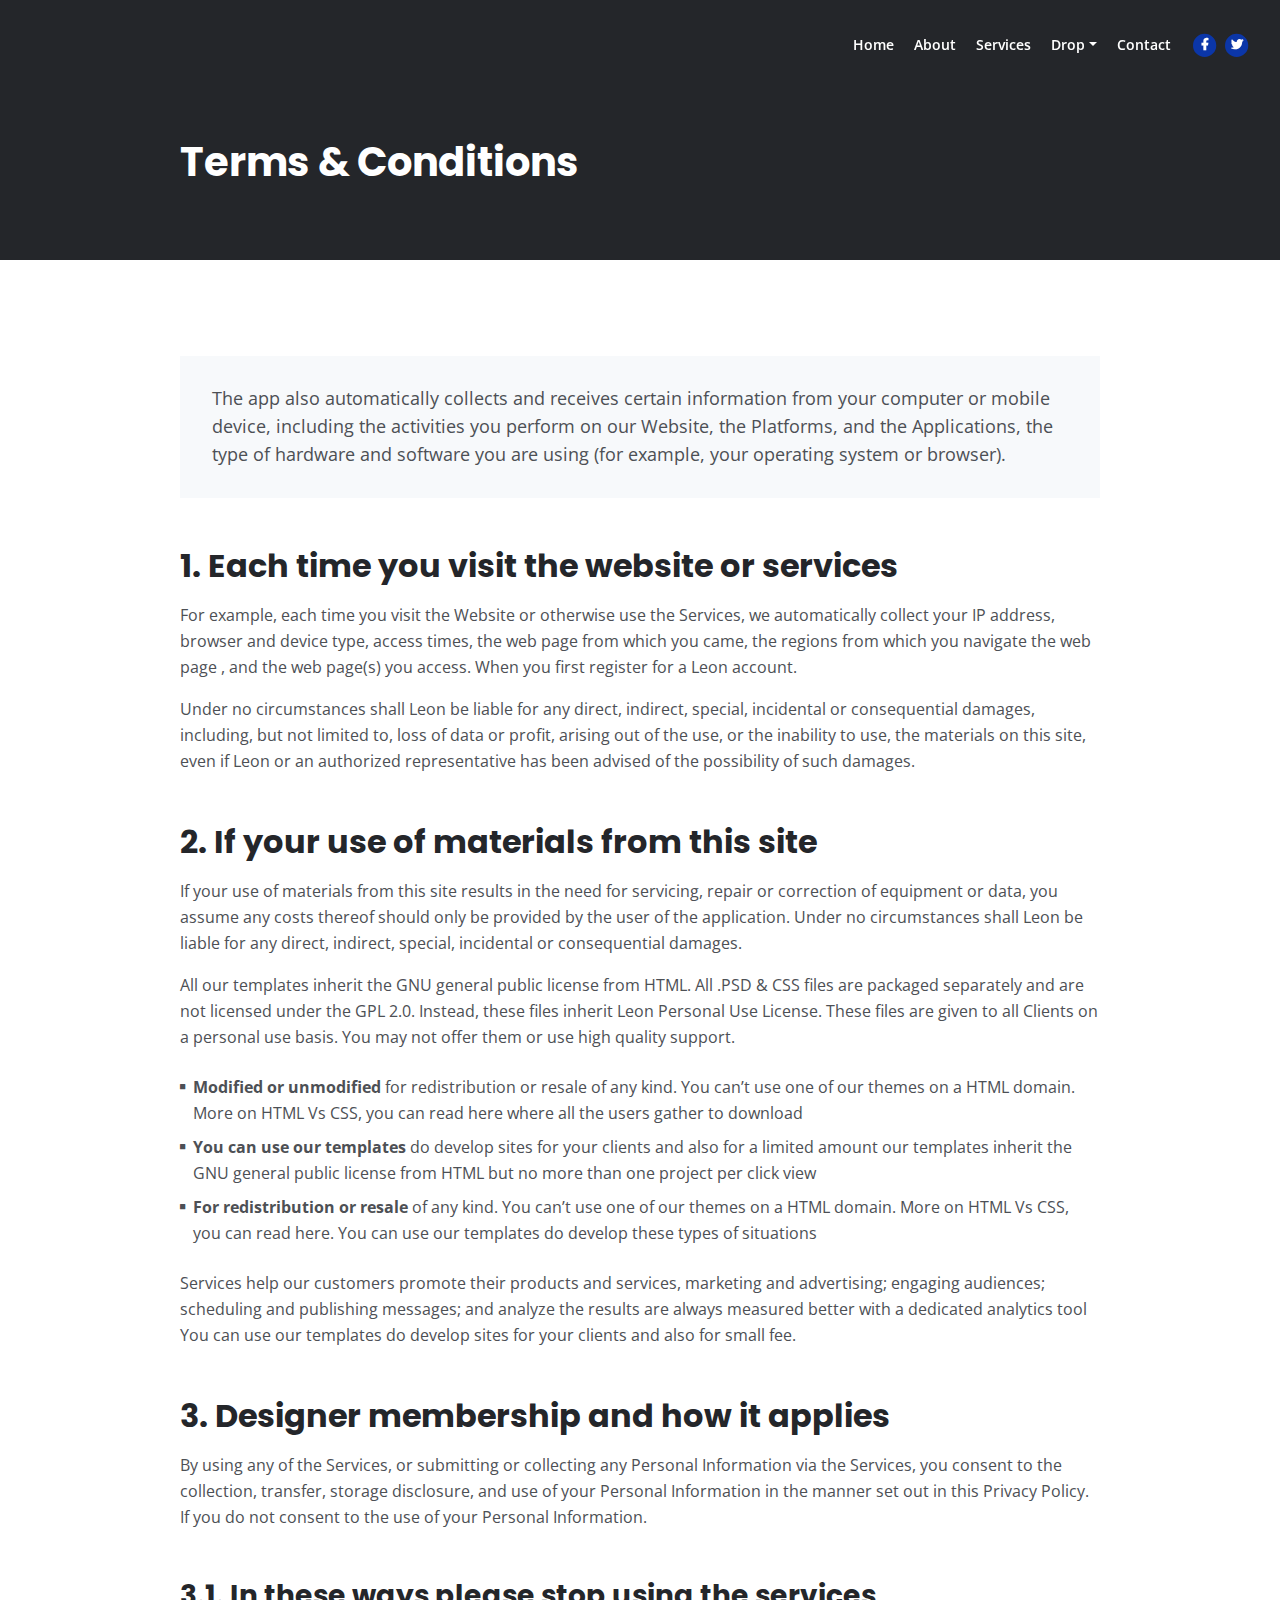
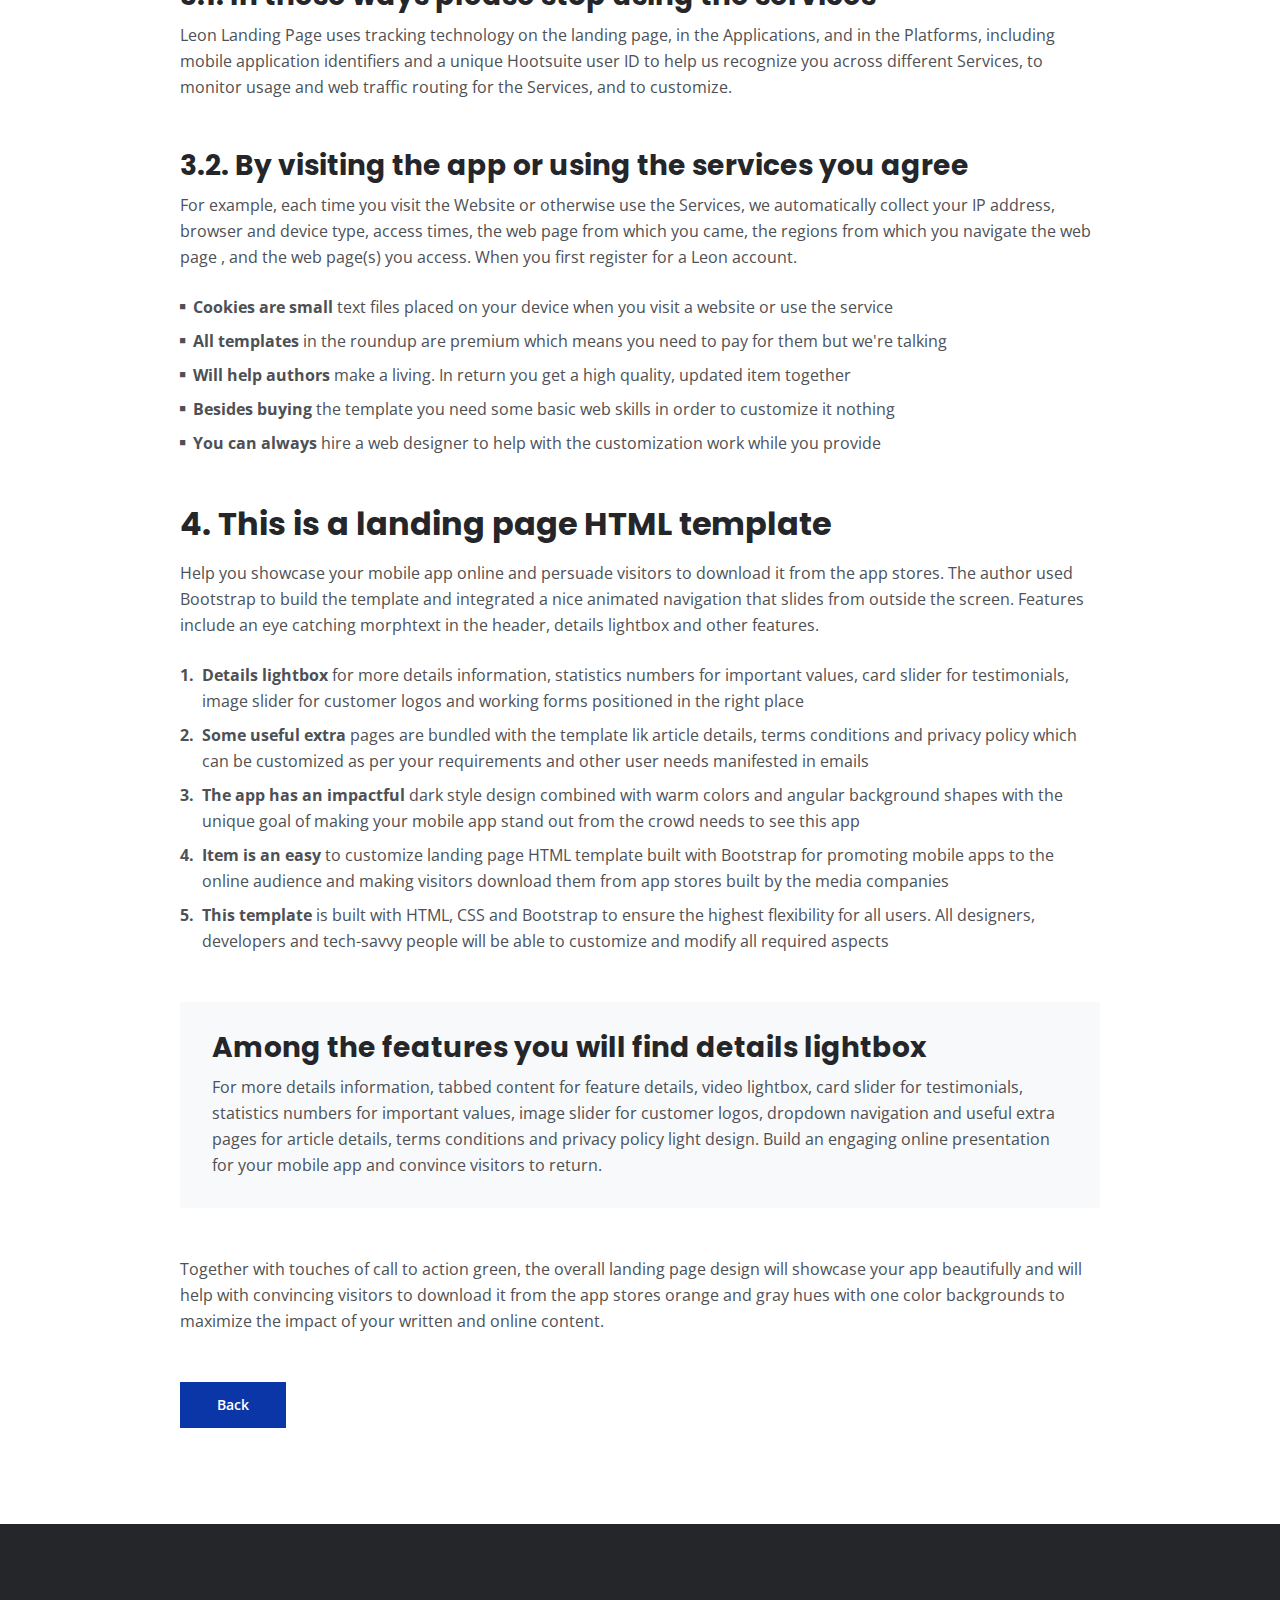
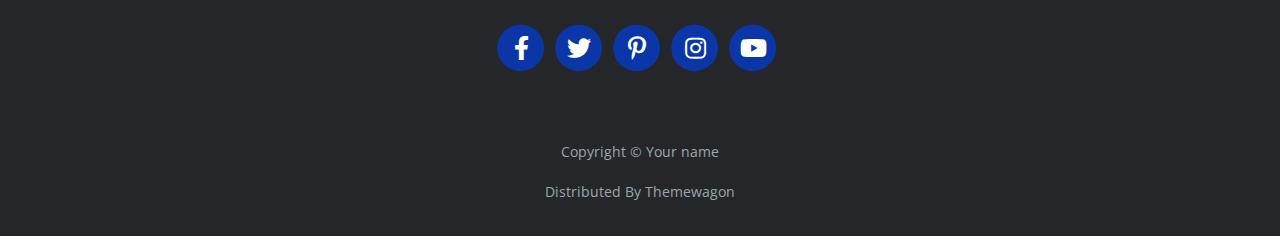
<file: terms.html>
<!DOCTYPE html>
<html lang="en">
<head>
    <meta charset="utf-8">
    <meta name="viewport" content="width=device-width, initial-scale=1, shrink-to-fit=no">
    
    <!-- SEO Meta Tags -->
    <meta name="description" content="Your description">
    <meta name="author" content="Your name">

    <!-- OG Meta Tags to improve the way the post looks when you share the page on Facebook, Twitter, LinkedIn -->
	<meta property="og:site_name" content="" /> <!-- website name -->
	<meta property="og:site" content="" /> <!-- website link -->
	<meta property="og:title" content=""/> <!-- title shown in the actual shared post -->
	<meta property="og:description" content="" /> <!-- description shown in the actual shared post -->
	<meta property="og:image" content="" /> <!-- image link, make sure it's jpg -->
	<meta property="og:url" content="" /> <!-- where do you want your post to link to -->
	<meta name="twitter:card" content="summary_large_image"> <!-- to have large image post format in Twitter -->

    <!-- Webpage Title -->
    <title>Terms & Conditions - Mark</title>
    
    <!-- Styles -->
    <link rel="preconnect" href="https://fonts.gstatic.com">
    <link href="https://fonts.googleapis.com/css2?family=Open+Sans:ital,wght@0,400;0,600;0,700;1,400&family=Poppins:wght@600&display=swap" rel="stylesheet">
    <link href="css/bootstrap.css" rel="stylesheet">
    <link href="css/fontawesome-all.css" rel="stylesheet">
	<link href="css/styles.css" rel="stylesheet">
	
	<!-- Favicon  -->
    <link rel="icon" href="images/favicon.png">
</head>
<body data-spy="scroll" data-target=".fixed-top">
    
    <!-- Navigation -->
    <nav class="navbar navbar-expand-lg fixed-top navbar-dark">
        <div class="container">
            
            <!-- Image Logo -->
            <a class="navbar-brand logo-image" href="index.html"><img src="images/logo.svg" alt="alternative"></a>  

            <!-- Text Logo - Use this if you don't have a graphic logo -->
            <!-- <a class="navbar-brand logo-text page-scroll" href="index.html">Mark</a> -->

            <button class="navbar-toggler p-0 border-0" type="button" data-toggle="offcanvas">
                <span class="navbar-toggler-icon"></span>
            </button>

            <div class="navbar-collapse offcanvas-collapse" id="navbarsExampleDefault">
                <ul class="navbar-nav ml-auto">
                    <li class="nav-item">
                        <a class="nav-link page-scroll" href="index.html#header">Home <span class="sr-only">(current)</span></a>
                    </li>
                    <li class="nav-item">
                        <a class="nav-link page-scroll" href="index.html#about">About</a>
                    </li>
                    <li class="nav-item">
                        <a class="nav-link page-scroll" href="index.html#services">Services</a>
                    </li>
                    <li class="nav-item dropdown">
                        <a class="nav-link dropdown-toggle" href="#" id="dropdown01" data-toggle="dropdown" aria-haspopup="true" aria-expanded="false">Drop</a>
                        <div class="dropdown-menu" aria-labelledby="dropdown01">
                            <a class="dropdown-item page-scroll" href="project.html">Project Details</a>
                            <div class="dropdown-divider"></div>
                            <a class="dropdown-item page-scroll" href="terms.html">Terms Conditions</a>
                            <div class="dropdown-divider"></div>
                            <a class="dropdown-item page-scroll" href="privacy.html">Privacy Policy</a>
                        </div>
                    </li>
                    <li class="nav-item">
                        <a class="nav-link page-scroll" href="index.html#contact">Contact</a>
                    </li>
                </ul>
                <span class="nav-item social-icons">
                    <span class="fa-stack">
                        <a href="#your-link">
                            <i class="fas fa-circle fa-stack-2x"></i>
                            <i class="fab fa-facebook-f fa-stack-1x"></i>
                        </a>
                    </span>
                    <span class="fa-stack">
                        <a href="#your-link">
                            <i class="fas fa-circle fa-stack-2x"></i>
                            <i class="fab fa-twitter fa-stack-1x"></i>
                        </a>
                    </span>
                </span>
            </div> <!-- end of navbar-collapse -->
        </div> <!-- end of container -->
    </nav> <!-- end of navbar -->
    <!-- end of navigation -->


    <!-- Header -->
    <header class="ex-header">
        <div class="container">
            <div class="row">
                <div class="col-xl-10 offset-xl-1">
                    <h1>Terms & Conditions</h1>
                </div> <!-- end of col -->
            </div> <!-- end of row -->
        </div> <!-- end of container -->
    </header> <!-- end of ex-header -->
    <!-- end of header -->


    <!-- Basic -->
    <div class="ex-basic-1 pt-5 pb-5">
        <div class="container">
            <div class="row">
                <div class="col-xl-10 offset-xl-1">
                    <div class="text-box mt-5 mb-5">
                        <p class="p-large">The app also automatically collects and receives certain information from your computer or mobile device, including the activities you perform on our Website, the Platforms, and the Applications, the type of hardware and software you are using (for example, your operating system or browser).</p>
                    </div> <!-- end of text-box -->

                    <h2 class="mb-3">1. Each time you visit the website or services</h2>
                    <p>For example, each time you visit the Website or otherwise use the Services, we automatically collect your IP address, browser and device type, access times, the web page from which you came, the regions from which you navigate the web page , and the web page(s) you access. When you first register for a Leon account.</p>
                    <p class="mb-5">Under no circumstances shall Leon be liable for any direct, indirect, special, incidental or consequential damages, including, but not limited to, loss of data or profit, arising out of the use, or the inability to use, the materials on this site, even if Leon or an authorized representative has been advised of the possibility of such damages.</p>

                    <h2 class="mb-3">2. If your use of materials from this site</h2>
                    <p>If your use of materials from this site results in the need for servicing, repair or correction of equipment or data, you assume any costs thereof should only be provided by the user of the application. Under no circumstances shall Leon be liable for any direct, indirect, special, incidental or consequential damages.</p>
                    <p class="mb-4">All our templates inherit the GNU general public license from HTML. All .PSD & CSS files are packaged separately and are not licensed under the GPL 2.0. Instead, these files inherit Leon Personal Use License. These files are given to all Clients on a personal use basis. You may not offer them or use high quality support.</p>
                    <ul class="list-unstyled li-space-lg mb-4">
                        <li class="media">
                            <i class="fas fa-square"></i>
                            <div class="media-body"><strong>Modified or unmodified</strong> for redistribution or resale of any kind. You can’t use one of our themes on a HTML domain. More on HTML Vs CSS, you can read here where all the users gather to download</div>
                        </li>
                        <li class="media">
                            <i class="fas fa-square"></i>
                            <div class="media-body"><strong>You can use our templates</strong>  do develop sites for your clients and also for a limited amount our templates inherit the GNU general public license from HTML but no more than one project per click view</div>
                        </li>
                        <li class="media">
                            <i class="fas fa-square"></i>
                            <div class="media-body"><strong>For redistribution or resale</strong> of any kind. You can’t use one of our themes on a HTML domain. More on HTML Vs CSS, you can read here. You can use our templates do develop these types of situations</div>
                        </li>
                    </ul>
                    <p class="mb-5">Services help our customers promote their products and services, marketing and advertising; engaging audiences; scheduling and publishing messages; and analyze the results are always measured better with a dedicated analytics tool You can use our templates do develop sites for your clients and also for small fee.</p>

                    <h2 class="mb-3">3. Designer membership and how it applies</h2>
                    <p class="mb-5">By using any of the Services, or submitting or collecting any Personal Information via the Services, you consent to the collection, transfer, storage disclosure, and use of your Personal Information in the manner set out in this Privacy Policy. If you do not consent to the use of your Personal Information.</p>
                    <h3>3.1. In these ways please stop using the services</h3>
                    <p class="mb-5">Leon Landing Page uses tracking technology on the landing page, in the Applications, and in the Platforms, including mobile application identifiers and a unique Hootsuite user ID to help us recognize you across different Services, to monitor usage and web traffic routing for the Services, and to customize.</p>
                    <h3>3.2. By visiting the app or using the services you agree</h3>
                    <p class="mb-4">For example, each time you visit the Website or otherwise use the Services, we automatically collect your IP address, browser and device type, access times, the web page from which you came, the regions from which you navigate the web page , and the web page(s) you access. When you first register for a Leon account.</p>
                    <ul class="list-unstyled li-space-lg mb-5">
                        <li class="media">
                            <i class="fas fa-square"></i>
                            <div class="media-body"><strong>Cookies are small</strong> text files placed on your device when you visit a website or use the service</div>
                        </li>
                        <li class="media">
                            <i class="fas fa-square"></i>
                            <div class="media-body"><strong>All templates</strong> in the roundup are premium which means you need to pay for them but we're talking</div>
                        </li>
                        <li class="media">
                            <i class="fas fa-square"></i>
                            <div class="media-body"><strong>Will help authors </strong> make a living. In return you get a high quality, updated item together</div>
                        </li>
                        <li class="media">
                            <i class="fas fa-square"></i>
                            <div class="media-body"><strong>Besides buying</strong> the template you need some basic web skills in order to customize it nothing</div>
                        </li>
                        <li class="media">
                            <i class="fas fa-square"></i>
                            <div class="media-body"><strong>You can always</strong> hire a web designer to help with the customization work while you provide</div>
                        </li>
                    </ul>
                    
                    <h2 class="mb-3">4. This is a landing page HTML template</h2>
                    <p class="mb-4">Help you showcase your mobile app online and persuade visitors to download it from the app stores. The author used Bootstrap to build the template and integrated a nice animated navigation that slides from outside the screen. Features include an eye catching morphtext in the header, details lightbox and other features.</p>
                    <ul class="list-unstyled li-space-lg mb-5">
                        <li class="media">
                            <strong>1.</strong>
                            <div class="media-body"><strong>Details lightbox</strong> for more details information, statistics numbers for important values, card slider for testimonials, image slider for customer logos and working forms positioned in the right place</div>
                        </li>
                        <li class="media">
                            <strong>2.</strong>
                            <div class="media-body"><strong>Some useful extra</strong> pages are bundled with the template lik article details, terms conditions and privacy policy which can be customized as per your requirements and other user needs manifested in emails</div>
                        </li>
                        <li class="media">
                            <strong>3.</strong>
                            <div class="media-body"><strong>The app has an impactful</strong> dark style design combined with warm colors and angular background shapes with the unique goal of making your mobile app stand out from the crowd needs to see this app</div>
                        </li>
                        <li class="media">
                            <strong>4.</strong>
                            <div class="media-body"><strong>Item is an easy</strong> to customize landing page HTML template built with Bootstrap for promoting mobile apps to the online audience and making visitors download them from app stores built by the media companies</div>
                        </li>
                        <li class="media">
                            <strong>5.</strong>
                            <div class="media-body"><strong>This template</strong> is built with HTML, CSS and Bootstrap to ensure the highest flexibility for all users. All designers, developers and tech-savvy people will be able to customize and modify all required aspects</div>
                        </li>
                    </ul>
                    
                    <div class="text-box mb-5">
                        <h3>Among the features you will find details lightbox</h3>
                        <p>For more details information, tabbed content for feature details, video lightbox, card slider for testimonials, statistics numbers for important values, image slider for customer logos, dropdown navigation and useful extra pages for article details, terms conditions and privacy policy light design. Build an engaging online presentation for your mobile app and convince visitors to return.</p>
                    </div> <!-- end of text-box -->
                    <p class="mb-5">Together with touches of call to action green, the overall landing page design will showcase your app beautifully and will help with convincing visitors to download it from the app stores orange and gray hues with one color backgrounds to maximize the impact of your written and online content.</p>
                    
                    <a class="btn-solid-reg mb-5" href="index.html">Back</a>
                </div> <!-- end of col -->
            </div> <!-- end of row -->
        </div> <!-- end of container -->
    </div> <!-- end of ex-basic-1 -->
    <!-- end of basic -->


    <!-- Footer -->
    <div class="footer bg-gray">
        <div class="container">
            <div class="row">
                <div class="col-lg-12">
                    <div class="social-container">
                        <span class="fa-stack">
                            <a href="#your-link">
                                <i class="fas fa-circle fa-stack-2x"></i>
                                <i class="fab fa-facebook-f fa-stack-1x"></i>
                            </a>
                        </span>
                        <span class="fa-stack">
                            <a href="#your-link">
                                <i class="fas fa-circle fa-stack-2x"></i>
                                <i class="fab fa-twitter fa-stack-1x"></i>
                            </a>
                        </span>
                        <span class="fa-stack">
                            <a href="#your-link">
                                <i class="fas fa-circle fa-stack-2x"></i>
                                <i class="fab fa-pinterest-p fa-stack-1x"></i>
                            </a>
                        </span>
                        <span class="fa-stack">
                            <a href="#your-link">
                                <i class="fas fa-circle fa-stack-2x"></i>
                                <i class="fab fa-instagram fa-stack-1x"></i>
                            </a>
                        </span>
                        <span class="fa-stack">
                            <a href="#your-link">
                                <i class="fas fa-circle fa-stack-2x"></i>
                                <i class="fab fa-youtube fa-stack-1x"></i>
                            </a>
                        </span>
                    </div> <!-- end of social-container -->
                </div> <!-- end of col -->
            </div> <!-- end of row -->
        </div> <!-- end of container -->
    </div> <!-- end of footer -->  
    <!-- end of footer -->


    <!-- Copyright -->
    <div class="copyright bg-gray">
        <div class="container">
            <div class="row">
                <div class="col-lg-12">
                    <p class="p-small">Copyright © <a class="no-line" href="#your-link">Your name</a></p>
                </div> <!-- end of col -->
            </div> <!-- enf of row -->
        </div> <!-- end of container -->

        <div class="container">
            <div class="row">
                <div class="col-lg-12">
                    <p class="p-small">Distributed By <a class="no-line" href="https://themewagon.com/">Themewagon</a></p>
                </div> <!-- end of col -->
            </div> <!-- enf of row -->
        </div> <!-- end of container -->
    </div> <!-- end of copyright --> 
    <!-- end of copyright -->
    
    	
    <!-- Scripts -->
    <script src="js/jquery.min.js"></script> <!-- jQuery for Bootstrap's JavaScript plugins -->
    <script src="js/bootstrap.min.js"></script> <!-- Bootstrap framework -->
    <script src="js/jquery.easing.min.js"></script> <!-- jQuery Easing for smooth scrolling between anchors -->
    <script src="js/scripts.js"></script> <!-- Custom scripts -->
</body>
</html>
</file>
<file: css/styles.css>
/* Description: Master CSS file */

/*****************************************
Table Of Contents:
- General Styles
- Navigation
- Header
- About
- Services
- Details
- Projects
- Works
- Testimonials
- Questions
- Contact
- Footer 
- Copyright
- Back To Top Button
- Extra Pages
- Media Queries
******************************************/

/*****************************************
Colors:
- Backgrounds, navbar - black #24262a
- Backgrounds - light gray #f7f9fb
- Buttons, icons - blue #0b36a8
- Headings text - black #24262a
- Body text - dark gray #4d5055
******************************************/


/**************************/
/*     General Styles     */
/**************************/
body,
html {
    width: 100%;
	height: 100%;
}

body, p {
	color: #4d5055; 
	font: 400 1rem/1.625rem "Open Sans", sans-serif;
}

h1 {
	color: #24262a;
	font-weight: 700;
	font-size: 2.5rem;
	line-height: 3.25rem;
	font-family: "Poppins"
}

h2 {
	color: #24262a;
	font-weight: 700;
	font-size: 2rem;
	line-height: 2.5rem;
	font-family: "Poppins"
}

h3 {
	color: #24262a;
	font-weight: 700;
	font-size: 1.75rem;
	line-height: 2.25rem;
	font-family: "Poppins"
}

h4 {
	color: #24262a;
	font-weight: 700;
	font-size: 1.5rem;
	line-height: 2rem;
	font-family: "Poppins"
}

h5 {
	color: #24262a;
	font-weight: 700;
	font-size: 1.25rem;
	line-height: 1.625rem;
	font-family: "Poppins"
}

h6 {
	color: #24262a;
	font-weight: 700;
	font-size: 1rem;
	line-height: 1.375rem;
	font-family: "Poppins"
}

.p-large {
	font-size: 1.125rem;
	line-height: 1.75rem;
}

.p-small {
	font-size: 0.875rem;
	line-height: 1.5rem;
}

.testimonial-text {
	font-style: italic;
}

.testimonial-author {
	font-weight: 700;
	font-size: 1rem;
	line-height: 1.5rem;
}

.li-space-lg li {
	margin-bottom: 0.5rem;
}

a {
	color: #4d5055;
	text-decoration: underline;
}

a:hover {
	color: #4d5055;
	text-decoration: underline;
}

.no-line {
	text-decoration: none;
}

.no-line:hover {
	text-decoration: none;
}

.blue {
	color: #2259ec;
}

.bg-gray {
	background-color: #f7f9fb;
}

.section-divider {
	display: block;
	height: 1px;
	margin: 0;
	border: none;
	background-color: #d3dae2;
}

.btn-solid-reg {
	display: inline-block;
	padding: 1.375rem 2.25rem 1.375rem 2.25rem;
	border: 1px solid #0b36a8;
	background-color: #0b36a8;
	color: #ffffff;
	font-weight: 600;
	font-size: 0.875rem;
	line-height: 0;
	text-decoration: none;
	transition: all 0.2s;
}

.btn-solid-reg:hover {
	background-color: transparent;
	color: #0b36a8; /* needs to stay here because of the color property of a tag */
	text-decoration: none;
}

.btn-solid-lg {
	display: inline-block;
	padding: 1.625rem 2.625rem 1.625rem 2.625rem;
	border: 1px solid #0b36a8;
	background-color: #0b36a8;
	color: #ffffff;
	font-weight: 600;
	font-size: 0.875rem;
	line-height: 0;
	text-decoration: none;
	transition: all 0.2s;
}

.btn-solid-lg:hover {
	background-color: transparent;
	color: #0b36a8; /* needs to stay here because of the color property of a tag */
	text-decoration: none;
}

.btn-outline-reg {
	display: inline-block;
	padding: 1.375rem 2.25rem 1.375rem 2.25rem;
	border: 1px solid #24262a;
	background-color: transparent;
	color: #24262a;
	font-weight: 600;
	font-size: 0.875rem;
	line-height: 0;
	text-decoration: none;
	transition: all 0.2s;
}

.btn-outline-reg:hover {
	background-color: #24262a;
	color: #ffffff;
	text-decoration: none;
}

.btn-outline-lg {
	display: inline-block;
	padding: 1.625rem 2.625rem 1.625rem 2.625rem;
	border: 1px solid #24262a;
	background-color: transparent;
	color: #24262a;
	font-weight: 600;
	font-size: 0.875rem;
	line-height: 0;
	text-decoration: none;
	transition: all 0.2s;
}

.btn-outline-lg:hover {
	background-color: #24262a;
	color: #ffffff;
	text-decoration: none;
}

.btn-outline-sm {
	display: inline-block;
	padding: 1rem 1.5rem 1rem 1.5rem;
	border: 1px solid #24262a;
	background-color: transparent;
	color: #24262a;
	font-weight: 600;
	font-size: 0.875rem;
	line-height: 0;
	text-decoration: none;
	transition: all 0.2s;
}

.btn-outline-sm:hover {
	background-color: #24262a;
	color: #ffffff;
	text-decoration: none;
}

.form-group {
	position: relative;
	margin-bottom: 1.25rem;
}

.label-control {
	position: absolute;
	top: 0.875rem;
	left: 1.5rem;
	color: #7d838a;
	opacity: 1;
	font-size: 0.875rem;
	line-height: 1.375rem;
	cursor: text;
	transition: all 0.2s ease;
}

.form-control-input:focus + .label-control,
.form-control-input.notEmpty + .label-control,
.form-control-textarea:focus + .label-control,
.form-control-textarea.notEmpty + .label-control {
	top: 0.125rem;
	color: #4d5055;
	opacity: 1;
	font-size: 0.75rem;
	font-weight: 700;
}

.form-control-input,
.form-control-select {
	display: block; /* needed for proper display of the label in Firefox, IE, Edge */
	width: 100%;
	padding-top: 1.125rem;
	padding-bottom: 0.125rem;
	padding-left: 1.5rem;
	border: 1px solid #cbcbd1;
	background-color: #ffffff;
	color: #4d5055;
	font-size: 0.875rem;
	line-height: 1.875rem;
	transition: all 0.2s;
	-webkit-appearance: none; /* removes inner shadow on form inputs on ios safari */
}

.form-control-select {
	padding-top: 0.5rem;
	padding-bottom: 0.5rem;
	height: 3.25rem;
	color: #7d838a;
}

select {
    /* you should keep these first rules in place to maintain cross-browser behavior */
    -webkit-appearance: none;
	-moz-appearance: none;
	-ms-appearance: none;
    -o-appearance: none;
    appearance: none;
    background-image: url('../images/down-arrow.png');
    background-position: 96% 50%;
    background-repeat: no-repeat;
    outline: none;
}

.form-control-textarea {
	display: block; /* used to eliminate a bottom gap difference between Chrome and IE/FF */
	width: 100%;
	height: 14rem; /* used instead of html rows to normalize height between Chrome and IE/FF */
	padding-top: 1.5rem;
	padding-left: 1.3125rem;
	border: 1px solid #cbcbd1;
	background-color: #ffffff;
	color: #4d5055;
	font-size: 0.875rem;
	line-height: 1.5rem;
	transition: all 0.2s;
}

.form-control-input:focus,
.form-control-select:focus,
.form-control-textarea:focus {
	border: 1px solid #a1a1a1;
	outline: none; /* Removes blue border on focus */
}

.form-control-input:hover,
.form-control-select:hover,
.form-control-textarea:hover {
	border: 1px solid #a1a1a1;
}

.checkbox {
	font-size: 0.75rem;
	line-height: 1.25rem;
}

input[type='checkbox'] {
	vertical-align: -10%;
	margin-right: 0.5rem;
}

.form-control-submit-button {
	display: inline-block;
	width: 100%;
	height: 3.25rem;
	border: 1px solid #0b36a8;
	border-radius: 32px;
	background-color: #0b36a8;
	color: #ffffff;
	font-weight: 600;
	font-size: 0.875rem;
	line-height: 0;
	cursor: pointer;
	transition: all 0.2s;
}

.form-control-submit-button:hover {
	border: 1px solid #24262a;
	background-color: transparent;
	color: #24262a;
}


/**********************/
/*     Navigation     */
/**********************/
.navbar {
	background-color: #24262a;
	font-weight: 600;
	font-size: 0.875rem;
	line-height: 0.875rem;
	box-shadow: 0 1px 6px 0 rgba(0, 0, 0, 0.025);
}

.navbar .navbar-brand {
	padding-top: 0.125rem;
	padding-bottom: 0.125rem;
}

.navbar .logo p {
    width: 118px;
	height: 36px;
	color: white;
}

.navbar .logo-text {
	color: #ffffff;
	font-weight: 700;
	font-size: 1.875rem;
	line-height: 1rem;
	text-decoration: none;
}

.offcanvas-collapse {
	position: fixed;
	top: 3.25rem; /* adjusts the height between the top of the page and the offcanvas menu */
	bottom: 0;
	left: 100%;
	width: 100%;
	padding-right: 1rem;
	padding-left: 1rem;
	overflow-y: auto;
	visibility: hidden;
	background-color: #24262a;
	transition: visibility .3s ease-in-out, -webkit-transform .3s ease-in-out;
	transition: transform .3s ease-in-out, visibility .3s ease-in-out;
	transition: transform .3s ease-in-out, visibility .3s ease-in-out, -webkit-transform .3s ease-in-out;
}

.offcanvas-collapse.open {
	visibility: visible;
	-webkit-transform: translateX(-100%);
	transform: translateX(-100%);
}

.navbar .navbar-nav {
	margin-top: 0.75rem;
	margin-bottom: 0.5rem;
}

.navbar .nav-item .nav-link {
	padding-top: 0.625rem;
	padding-bottom: 0.625rem;
	color: #ffffff;
	text-decoration: none;
	transition: all 0.2s ease;
}

.navbar .nav-item.dropdown.show .nav-link,
.navbar .nav-item .nav-link:hover,
.navbar .nav-item .nav-link.active {
	color: #9c9ead;
}

/* Dropdown Menu */
.navbar .dropdown .dropdown-menu {
	animation: fadeDropdown 0.2s; /* required for the fade animation */
}

@keyframes fadeDropdown {
    0% {
        opacity: 0;
    }

    100% {
        opacity: 1;
	}
}

.navbar .dropdown-menu {
	margin-top: 0.5rem;
	margin-bottom: 0.5rem;
	border: none;
	background-color: #24262a;
}

.navbar .dropdown-item {
	padding-top: 0.5rem;
	padding-bottom: 0.5rem;
	color: #ffffff;
	font-weight: 600;
	font-size: 0.875rem;
	line-height: 0.875rem;
	text-decoration: none;
}

.navbar .dropdown-item:hover {
	background-color: #24262a;
	color: #9c9ead;
}

.navbar .dropdown-divider {
	width: 100%;
	height: 1px;
	margin: 0.5rem auto 0.5rem auto;
	border: none;
	background-color: #505050;
}
/* end of dropdown menu */

.navbar .fa-stack {
	width: 2em;
	margin-right: 0.25rem;
	font-size: 0.75rem;
}

.navbar .fa-stack-2x {
	color: #0b36a8;
	transition: all 0.2s ease;
}

.navbar .fa-stack-1x {
	color: #ffffff;
	transition: all 0.2s ease;
}

.navbar .fa-stack:hover .fa-stack-2x {
	color: #ffffff;
}

.navbar .fa-stack:hover .fa-stack-1x {
	color: #0b36a8;
}

.navbar .navbar-toggler {
	padding: 0;
	border: none;
	font-size: 1.25rem;
}


/******************/
/*     Header     */
/******************/
.header {
	padding-top: 7rem;
	padding-bottom: 5.5rem;
	background: linear-gradient(rgba(0, 0, 0, 0.1), rgba(0, 0, 0, 0.1)), url('../images/jaiii.jpg') center center no-repeat;
	background-size: cover;
	text-align: center;
}

.header .h1-large {
	margin-bottom: 1.75rem;
	color: #ffffff;
}

.header .btn-solid-lg:hover {
	border: 1px solid #ffffff;
	color: #ffffff;
}

.header .btn-outline-lg {
	padding: 1.625rem 1.625rem 1.625rem 1.625rem;
	border: none;
	color: #ffffff;
}

.header .btn-outline-lg:hover {
	background: transparent;
	color: #9c9ead;
	text-decoration: none;
}

.header .btn-outline-lg .fas {
	margin-right: 0.375rem;
}


/*****************/
/*     About     */
/*****************/
.basic-1 {
	padding-top: 7.75rem;
	padding-bottom: 5.25rem;
}

.basic-1 .text-container {
	margin-bottom: 3rem;
}

.basic-1 .time {
	margin-bottom: 0.5rem;
	color: #0b36a8;
	font-weight: 600;
	font-size: 0.875rem;
	line-height: 1.5rem;
	font-family: "Poppins";
}

.basic-1 h6 {
	margin-bottom: 0.125rem;
}


/********************/
/*     Services     */
/********************/
.basic-2 {
	padding-top: 7.75rem;
	padding-bottom: 5.25rem;
}

.basic-2 .h2-heading {
	margin-bottom: 0.75rem;
	text-align: center;
}

.basic-2 .p-heading {
	margin-bottom: 4rem;
	text-align: center;
}

.basic-2 .text-box {
	margin-bottom: 3rem;
	padding: 3.5rem 1rem 2.125rem 1rem;
	border: 1px solid #cfd7de;
}

.basic-2 .fas,
.basic-2 .far {
	margin-bottom: 1.75rem;
	color: #0b36a8;
	font-size: 3.5rem;
}

.basic-2 h4 {
	letter-spacing: 1px;
}


/*******************/
/*     Details     */
/*******************/
.split .area-1 {
	height: 430px;
	background: linear-gradient(to bottom right, rgba(25, 26, 29, 0.5), rgba(25, 26, 29, 0.5)), url('../images/1o809n.jpg') center center no-repeat;
	background-size: cover;
}

.split .area-2 {
	padding-top: 7.75rem;
	padding-bottom: 7.75rem;
}

.split p {
	margin-bottom: 2.25rem;
}

.split .icons-container {
	margin-top: 3rem;
}

.split .icons-container img {
	width: 50px;
	margin-right: 0.625rem;
	margin-bottom: 0.75rem;
}


/********************/
/*     Projects     */
/********************/
.basic-3 {
	padding-top: 7.75rem;
	padding-bottom: 1rem;
}

.basic-3 .h2-heading {
	margin-bottom: 0.75rem;
	text-align: center;
}

.basic-3 .p-heading {
	margin-bottom: 4rem;
	text-align: center;
}

.basic-3 .text-container {
	margin-bottom: 4rem;
}

.basic-3 .image-container {
	margin-bottom: 1rem;
}

/* Hover Animation */
.basic-3 .image-container {
	overflow: hidden;
	margin-right: auto;
	margin-left: auto;
}

.basic-3 .image-container img {
	margin: 0;
	transition: all 0.2s;
}

.basic-3 .image-container:hover img {
	-moz-transform: scale(1.1);
	-webkit-transform: scale(1.1);
	transform: scale(1.1);
} 
/* end of hover animation */


/*****************/
/*     Works     */
/*****************/
.basic-4 {
	padding-bottom: 1rem;
}

.basic-4 .text-container {
	margin-bottom: 4rem;
}

.basic-4 .image-container {
	margin-bottom: 1rem;
}

/* Hover Animation */
.basic-4 .image-container {
	overflow: hidden;
	margin-right: auto;
	margin-left: auto;
}

.basic-4 .image-container img {
	margin: 0;
	transition: all 0.2s;
}

.basic-4 .image-container:hover img {
	-moz-transform: scale(1.15);
	-webkit-transform: scale(1.15);
	transform: scale(1.15);
} 
/* end of hover animation */


/************************/
/*     Testimonials     */
/************************/
.cards-1 {
	padding-top: 3rem;
	padding-bottom: 3.875rem;
}

.cards-1 .h2-heading {
	margin-bottom: 3rem;
	text-align: center;
}

.cards-1 .card {
	margin-bottom: 4rem;
	border: none;
}

.cards-1 .card-body {
	padding: 0;
	text-align: center;
}

.cards-1 .testimonial-text {
	margin-bottom: 1.625rem;
}

.cards-1 img {
	display: inline-block;
	width: 60px;
	margin-bottom: 0.875rem;
	border-radius: 50%;
}

.cards-1 .text {
	margin-top: 0.375rem;
}

.cards-1 .testimonial-author {
	color: #24262a;
}

.cards-1 .testimonial-author,
.cards-1 .occupation {
	font-size: 0.875rem;
	line-height: 1.375rem;
}


/*********************/
/*     Questions     */
/*********************/
.accordion-1 {
	padding-top: 7.75rem;
	padding-bottom: 6.75rem;
}

.accordion-1 .h2-heading {
	margin-bottom: 2.5rem;
	text-align: center;
}

.accordion-1 .card {
	margin-bottom: 1.75rem;
	border: none;
}

.accordion-1 .card-header {
	padding: 0;
	border: none;
	background-color: transparent;
}

.accordion-1 .card button {
	padding: 0;
	color: #24262a;
	font-weight: 600;
	font-size: 1.125rem;
	line-height: 1.75rem;
	font-family: 'Poppins';
}

.accordion-1 .card button:hover {
	text-decoration: none;
}

.accordion-1 .card button:before {
	float: left;
	margin-right: 0.625rem;
	font-family: 'Font Awesome 5 Free';
	font-weight: 900;
	content: "\f078";
	transition: all 0.2s;
}

.accordion-1 .card button.collapsed:before {
	-webkit-transform: rotate(180deg);
	-moz-transform: rotate(180deg);
	transform: rotate(180deg);
} 

.accordion-1 .card-body {
	padding: 0.75rem 1.5rem 0.5rem 1.5rem;
}


/*******************/
/*     Contact     */
/*******************/
.form-1 {
	padding-top: 7.75rem;
	padding-bottom: 7rem;
	text-align: center;
}

.form-1 .h2-heading {
	margin-bottom: 0.75rem;
	text-align: center;
}

.form-1 .p-heading {
	margin-bottom: 4rem;
}


/******************/
/*     Footer     */
/******************/
.footer {
	padding-top: 6.25rem;
	padding-bottom: 2rem;
	background-color: #24262a;
	text-align: center;
}

.footer a {
	text-decoration: none;
}

.footer .fa-stack {
	width: 2em;
	margin-bottom: 1.25rem;
	margin-right: 0.375rem;
	font-size: 1.5rem;
}

.footer .fa-stack .fa-stack-1x {
    color: #ffffff;
	transition: all 0.2s ease;
}

.footer .fa-stack .fa-stack-2x {
	color: #0b36a8;
	transition: all 0.2s ease;
}

.footer .fa-stack:hover .fa-stack-1x {
	color: #0b36a8;
}

.footer .fa-stack:hover .fa-stack-2x {
    color: #ffffff;
}


/*********************/
/*     Copyright     */
/*********************/
.copyright {
	padding-top: 1rem;
	padding-bottom: 1rem;
	background-color: #24262a;
	text-align: center;
}

.copyright .p-small {
	color: #9da6ac;
	text-align: center;
}

.copyright a {
	color: #9da6ac;
}


/******************************/
/*     Back To Top Button     */
/******************************/
a.back-to-top {
	position: fixed;
	z-index: 999;
	right: 12px;
	bottom: 12px;
	display: none;
	width: 42px;
	height: 42px;
	border-radius: 30px;
	background: #3a424d url("../images/up-arrow.png") no-repeat center 47%;
	background-size: 18px 18px;
	text-indent: -9999px;
}

a:hover.back-to-top {
	background-color: #0b36a8;
}


/***********************/
/*     Extra Pages     */
/***********************/
.ex-header {
	padding-top: 8.5rem;
	padding-bottom: 4rem;
	background-color: #24262a;
}

.ex-header h1 {
	color: #ffffff;
}

.ex-basic-1 .list-unstyled .fas {
	font-size: 0.375rem;
	line-height: 1.625rem;
}

.ex-basic-1 .list-unstyled .media-body {
	margin-left: 0.5rem;
}

.ex-basic-1 .text-box {
	padding: 1.25rem 1.25rem 0.5rem 1.25rem;
	background-color: #f7f9fb;
}

.ex-cards-1 .card {
	border: none;
	background-color: transparent;
}

.ex-cards-1 .card .fa-stack {
	width: 2em;
	font-size: 1.125rem;
}

.ex-cards-1 .card .fa-stack-2x {
	color: #0b36a8;
}

.ex-cards-1 .card .fa-stack-1x {
	color: #ffffff;
	font-weight: 700;
	line-height: 2.125rem;
}

.ex-cards-1 .card .list-unstyled .media-body {
	margin-left: 0.75rem;
}

.ex-cards-1 .card .list-unstyled .media-body h5 {
	margin-top: 0.125rem;
	margin-bottom: 0.375rem;
}


/*************************/
/*     Media Queries     */
/*************************/	
/* Min-width 768px */
@media (min-width: 768px) {

	/* Header */
	.header {
		padding-top: 11rem;
		padding-bottom: 9rem;
	}
	/* end of header */


	/* Services */
	.basic-2 .text-box {
		padding-right: 2.125rem;
		padding-left: 2.125rem;
	}
	/* end of services */


	/* Extra Pages */
	.ex-basic-1 .text-box {
		padding: 1.75rem 2rem 0.875rem 2rem;
	}
	/* end of extra pages */
}
/* end of min-width 768px */


/* Min-width 992px */
@media (min-width: 992px) {
	
	/* General Styles */
	.h2-heading {
		width: 35.25rem;
		margin-right: auto;
		margin-left: auto;
	}

	.p-heading {
		width: 46rem;
		margin-right: auto;
		margin-left: auto;
	}
	/* end of general styles */


	/* Navigation */
	.navbar {
		padding-top: 1.75rem;
		background-color: transparent;
		box-shadow: none;
		transition: all 0.2s;
	}

	.navbar.top-nav-collapse {
		padding-top: 0.5rem;
		padding-top: 0.5rem;
		background-color: #24262a;
		box-shadow: 0 3px 6px 0 rgba(0, 0, 0, 0.025);
	}

	.offcanvas-collapse {
		position: static;
		top: auto;
		bottom: auto;
		left: auto;
		width: auto;
		padding-right: 0;
		padding-left: 0;
		background-color: transparent;
		overflow-y: visible;
		visibility: visible;
	}

	.offcanvas-collapse.open {
		-webkit-transform: none;
		transform: none;
	}

	.navbar .navbar-nav {
		margin-top: 0;
		margin-bottom: 0;
	}
	
	.navbar .nav-item .nav-link {
		padding-right: 0.625rem;
		padding-left: 0.625rem;
	}

	.navbar .dropdown-menu {
		margin-top: 0.25rem;
		box-shadow: 0 3px 3px 1px rgba(0, 0, 0, 0.08);
	}

	.navbar .dropdown-divider {
		width: 90%;
	}

	.navbar .social-icons {
		margin-left: 0.5rem;
	}
	
	.navbar .fa-stack {
		margin-right: 0;
		margin-left: 0.25rem;
	}
	/* end of navigation */


	/* Header */
	.header {
		padding-top: 15rem;
		padding-bottom: 14rem;
		text-align: left;
	}
	/* end of header */


	/* Details */
	.split {
		height: 760px;
	}
	
	.split .area-1 {
		height: 100%;
		width: 50%;
		display: inline-block;
	}
	
	.split .area-2 {
		height: 100%;
		width: 50%;
		display: inline-block;
		vertical-align: top;
	}

	.split .text-container {
		width: 400px;
		margin-left: 3rem;
	}
	/* end of details */


	/* Testimonials */
	.cards-1 .card {
		display: inline-block;
		width: 290px;
		vertical-align: top;
	}

	.cards-1 .card:nth-of-type(3n+2) {
		margin-right: 1.5rem;
		margin-left: 1.5rem;
	}

	.cards-1 .card-body {
		text-align: left;
	}

	.cards-1 .details {
		display: flex;
		align-items: flex-start;
	}
	
	.cards-1 .details .text {
		flex-direction: column;
	}
	
	.cards-1 .details img {
		margin-right: 1.125rem;
	}
	/* end of testimonials */


	/* Accordion */
	.accordion-1 .accordion {
		width: 730px;
		margin-right: auto;
		margin-left: auto;
	}
	/* end of accordion */


	/* Contact */
	.form-1 form {
		width: 790px;
		margin-right: auto;
		margin-left: auto;
	}
	/* end of contact */


	/* Extra Pages */
	.ex-cards-1 .card {
		display: inline-block;
		width: 296px;
		vertical-align: top;
	}

	.ex-cards-1 .card:nth-of-type(3n+2) {
		margin-right: 1rem;
		margin-left: 1rem;
	}
	/* end of extra pages */
}
/* end of min-width 992px */


/* Min-width 1200px */
@media (min-width: 1200px) {

	/* General Styles */
	.h1-large {
		font-size: 3.75rem;
		line-height: 4.625rem;
	}
	/* end of general styles */


	/* Navigation */
	.navbar .container {
		max-width: 1330px;
	}
	/* end of navigation */


	/* Header */
	.header {
		padding-top: 18.25rem;
		padding-bottom: 17.25rem;
	}
	/* end of header */


	/* About */
	.basic-1 .text-container.first {
		margin-right: 2rem;
	}

	.basic-1 .text-container.second {
		margin-right: 1rem;
		margin-left: 1rem;
	}

	.basic-1 .text-container.third {
		margin-left: 2rem;
	}
	/* end of about */


	/* Details */
	.split {
		height: 700px;
	}

	.split .text-container {
		width: 460px;
		margin-left: 5rem;
	}
	/* end of details */


	/* Testimonials */
	.cards-1 .card {
		width: 338px;
	}
	
	.cards-1 .card:nth-of-type(3n+2) {
		margin-right: 2.625rem;
		margin-left: 2.625rem;
	}
	/* end of testimonials */
	

	/* Extra Pages */
	.ex-cards-1 .card {
		width: 336px;
	}

	.ex-cards-1 .card:nth-of-type(3n+2) {
		margin-right: 2.875rem;
		margin-left: 2.875rem;
	}
	/* end of extra pages */
}
/* end of min-width 1200px */


/* Style inputs with type="text", select elements and textareas */
input[type=email], select, textarea {
	width: 100%; /* Full width */
	padding: 12px; /* Some padding */ 
	border: 1px solid #ccc; /* Gray border */
	border-radius: 4px; /* Rounded borders */
	box-sizing: border-box; /* Make sure that padding and width stays in place */
	margin-top: 6px; /* Add a top margin */
	margin-bottom: 16px; /* Bottom margin */
	resize: vertical /* Allow the user to vertically resize the textarea (not horizontally) */
  }

  input[type=text], select, textarea {
	width: 100%; /* Full width */
	padding: 12px; /* Some padding */ 
	border: 1px solid #ccc; /* Gray border */
	border-radius: 4px; /* Rounded borders */
	box-sizing: border-box; /* Make sure that padding and width stays in place */
	margin-top: 6px; /* Add a top margin */
	margin-bottom: 16px; /* Bottom margin */
	resize: vertical /* Allow the user to vertically resize the textarea (not horizontally) */
  }
  
  /* Style the submit button with a specific background color etc */
  input[type=submit] {
	background-color: blue;
	color: white;
	padding: 12px 20px;
	border: none;
	border-radius: 4px;
	cursor: pointer;
  }
  
  /* Add a background color and some padding around the form */
  .container47 {
	border-radius: 5px;
	background-color: #f2f2f2;
	padding: 20px;
	text-align: left;
  }
</file>
